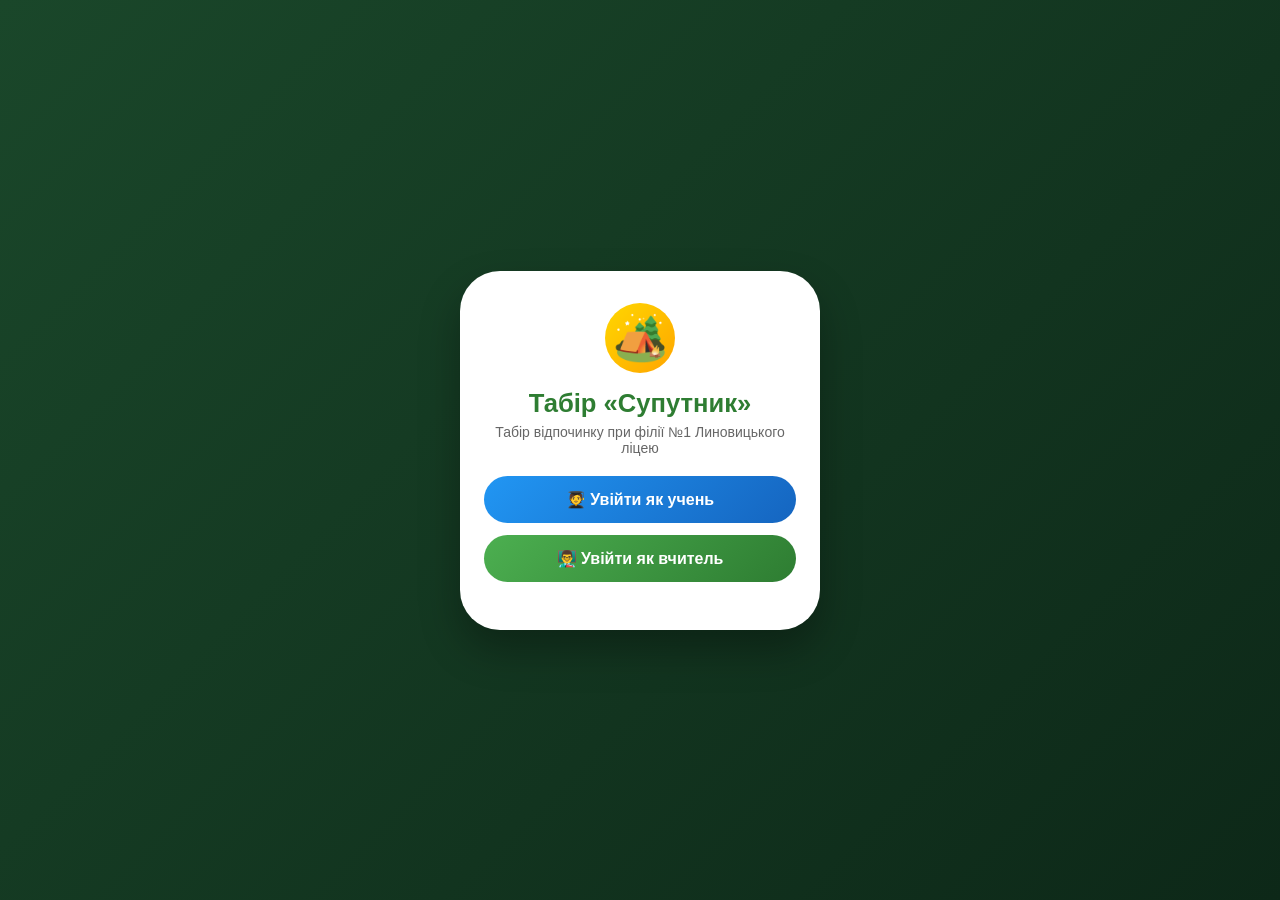
<file: index.html>
<!DOCTYPE html>
<html lang="uk">
<head>
    <meta charset="UTF-8">
    <meta name="viewport" content="width=device-width, initial-scale=1.0, viewport-fit=cover, user-scalable=yes">
    <meta name="theme-color" content="#1a472a">
    <meta name="description" content="Табір «Супутник» - розклад табору для загонів">
    <link rel="manifest" href="manifest.json">
    <link rel="apple-touch-icon" href="icons/icon-192x192.png">
    <title>Табір «Супутник» 🏕️ - Розклад для загонів</title>
    <style>
        * {
            margin: 0;
            padding: 0;
            box-sizing: border-box;
            -webkit-tap-highlight-color: transparent;
        }

        body {
            font-family: -apple-system, BlinkMacSystemFont, 'Segoe UI', 'Roboto', 'Helvetica Neue', sans-serif;
            background: linear-gradient(135deg, #1a472a 0%, #2d5a3b 100%);
            min-height: 100vh;
            padding: 10px;
        }

        .container {
            max-width: 1400px;
            margin: 0 auto;
        }

        .header {
            background: rgba(255,255,255,0.95);
            border-radius: 50px;
            padding: 6px 20px;
            margin-bottom: 15px;
            display: flex;
            align-items: center;
            justify-content: space-between;
            flex-wrap: wrap;
            gap: 8px;
            box-shadow: 0 2px 10px rgba(0,0,0,0.1);
        }
        .logo-area {
            display: flex;
            align-items: center;
            gap: 10px;
        }
        .logo {
            width: 40px;
            height: 40px;
            background: linear-gradient(135deg, #FFD700, #FFA500);
            border-radius: 50%;
            display: flex;
            align-items: center;
            justify-content: center;
            font-size: 24px;
        }
        .title h1 {
            font-size: 1.2rem;
            color: #2e7d32;
            margin: 0;
        }
        .title p {
            font-size: 0.65rem;
            color: #666;
        }
        .role-badge {
            background: #4caf50;
            color: white;
            padding: 5px 12px;
            border-radius: 30px;
            font-size: 0.75rem;
            font-weight: 500;
        }
        .menu-btn, .logout-btn {
            background: none;
            border: none;
            padding: 6px 12px;
            border-radius: 30px;
            cursor: pointer;
            font-size: 0.8rem;
        }
        .menu-btn {
            background: #e0e0e0;
            font-size: 20px;
            padding: 6px 12px;
        }
        .logout-btn {
            background: #6c757d;
            color: white;
        }

        .login-overlay {
            position: fixed;
            top: 0;
            left: 0;
            width: 100%;
            height: 100%;
            background: linear-gradient(135deg, #1a472a 0%, #0d2818 100%);
            z-index: 2000;
            display: flex;
            justify-content: center;
            align-items: center;
            padding: 16px;
        }
        .login-card {
            background: white;
            border-radius: 40px;
            padding: 32px 24px;
            width: 100%;
            max-width: 360px;
            text-align: center;
            box-shadow: 0 20px 40px rgba(0,0,0,0.3);
            animation: fadeInUp 0.4s ease;
        }
        @keyframes fadeInUp {
            from { opacity: 0; transform: translateY(20px); }
            to { opacity: 1; transform: translateY(0); }
        }
        .login-card .logo {
            margin: 0 auto 16px;
            width: 70px;
            height: 70px;
            font-size: 44px;
        }
        .login-card h2 {
            color: #2e7d32;
            font-size: 1.6rem;
            margin-bottom: 6px;
        }
        .login-card .subtitle {
            color: #666;
            font-size: 14px;
            margin-bottom: 20px;
        }
        .login-buttons {
            display: flex;
            flex-direction: column;
            gap: 12px;
            margin: 16px 0;
        }
        .teacher-login-btn, .student-login-btn {
            padding: 14px 20px;
            border: none;
            border-radius: 40px;
            font-size: 16px;
            font-weight: 600;
            cursor: pointer;
            transition: transform 0.2s;
        }
        .teacher-login-btn {
            background: linear-gradient(135deg, #4caf50, #2e7d32);
            color: white;
        }
        .student-login-btn {
            background: linear-gradient(135deg, #2196f3, #1565c0);
            color: white;
        }
        .teacher-login-btn:active, .student-login-btn:active {
            transform: scale(0.98);
        }
        .password-section {
            display: none;
            margin-top: 16px;
        }
        .password-section input {
            width: 100%;
            padding: 12px;
            margin: 10px 0;
            border: 2px solid #e0e0e0;
            border-radius: 40px;
            font-size: 16px;
            text-align: center;
            letter-spacing: 4px;
        }
        .password-section button {
            background: #4caf50;
            color: white;
            border: none;
            padding: 12px;
            border-radius: 40px;
            width: 100%;
            font-size: 16px;
            cursor: pointer;
        }
        .back-btn {
            background: none !important;
            color: #666 !important;
            margin-top: 8px;
        }
        .login-error {
            color: #dc3545;
            font-size: 12px;
            margin-top: 8px;
        }
        .welcome-student {
            background: linear-gradient(135deg, #e8f5e9, #c8e6c9);
            border-radius: 20px;
            padding: 20px;
            margin-top: 16px;
        }
        .squad-select-login {
            display: flex;
            gap: 15px;
            justify-content: center;
            margin: 15px 0;
        }
        .squad-select-login button {
            background: #4caf50;
            color: white;
            border: none;
            padding: 10px 25px;
            border-radius: 40px;
            font-size: 16px;
            cursor: pointer;
        }

        #installPopup {
            position: fixed;
            bottom: 20px;
            left: 50%;
            transform: translateX(-50%);
            background: white;
            padding: 16px 24px;
            border-radius: 60px;
            box-shadow: 0 4px 20px rgba(0,0,0,0.3);
            text-align: center;
            z-index: 9999;
            display: flex;
            gap: 15px;
            align-items: center;
            flex-wrap: wrap;
            justify-content: center;
            animation: slideUp 0.3s ease;
        }
        @keyframes slideUp {
            from { opacity: 0; transform: translateX(-50%) translateY(20px); }
            to { opacity: 1; transform: translateX(-50%) translateY(0); }
        }
        #installPopup p {
            margin: 0;
            font-size: 15px;
            color: #333;
        }
        #installPopup button {
            margin: 0;
            padding: 8px 22px;
            border: none;
            border-radius: 40px;
            cursor: pointer;
            font-size: 14px;
            font-weight: 600;
        }
        #installYes { background: #4caf50; color: white; }
        #installNo { background: #e0e0e0; color: #666; }

        .settings-menu {
            position: fixed;
            top: 0;
            right: -280px;
            width: 280px;
            height: 100%;
            background: white;
            box-shadow: -2px 0 20px rgba(0,0,0,0.2);
            z-index: 1500;
            transition: right 0.3s ease;
            padding: 20px;
        }
        .settings-menu.open { right: 0; }
        .settings-menu h3 {
            margin-bottom: 20px;
            color: #2e7d32;
            padding-bottom: 10px;
            border-bottom: 2px solid #eee;
            font-size: 1.2rem;
        }
        .settings-menu button {
            width: 100%;
            margin: 8px 0;
            padding: 12px;
            border-radius: 30px;
            background: #f0f0f0;
            border: none;
            cursor: pointer;
            font-size: 14px;
        }
        .settings-menu .danger { background: #dc3545; color: white; }
        .close-menu { background: none !important; font-size: 26px; text-align: right; padding: 0 !important; }

        .main-layout {
            display: flex;
            gap: 16px;
            flex-direction: column;
        }
        @media (min-width: 1024px) {
            .main-layout { flex-direction: row; }
            .days-section { flex: 2; min-width: 0; }
            .blocks-panel { width: 340px; flex-shrink: 0; }
        }

        .squad-selector {
            background: white;
            border-radius: 50px;
            padding: 8px 16px;
            display: flex;
            gap: 12px;
            margin-bottom: 16px;
            justify-content: center;
        }
        .squad-btn {
            flex: 1;
            padding: 10px 20px;
            border-radius: 40px;
            border: none;
            font-weight: 600;
            cursor: pointer;
            transition: all 0.2s;
            font-size: 15px;
        }
        .squad-btn.active { background: #4caf50; color: white; }
        .squad-btn:not(.active) { background: #e0e0e0; color: #666; }

        .days-grid {
            display: grid;
            grid-template-columns: repeat(auto-fill, minmax(340px, 1fr));
            gap: 14px;
        }
        @media (max-width: 700px) {
            .days-grid { grid-template-columns: 1fr; }
        }
        .day-card {
            background: white;
            border-radius: 20px;
            overflow: hidden;
            box-shadow: 0 2px 8px rgba(0,0,0,0.1);
            transition: transform 0.2s;
            cursor: pointer;
        }
        .day-card:active { transform: scale(0.99); }
        .day-header {
            background: linear-gradient(135deg, #4caf50, #2e7d32);
            color: white;
            padding: 10px 14px;
            display: flex;
            justify-content: space-between;
            align-items: center;
        }
        .day-number { font-weight: bold; font-size: 14px; word-break: break-word; flex: 1; }
        .day-date { font-size: 10px; opacity: 0.9; margin-top: 2px; }
        .day-count {
            background: rgba(255,255,255,0.25);
            padding: 3px 10px;
            border-radius: 20px;
            font-size: 12px;
            white-space: nowrap;
            margin-left: 8px;
        }
        .day-content {
            padding: 12px;
            background: #fefefe;
            margin: 8px;
            border-radius: 14px;
            max-height: none;
            overflow-y: visible;
        }
        .block-chip {
            background: linear-gradient(135deg, #e3f2fd, #bbdef5);
            border-left: 4px solid #2196f3;
            padding: 10px 12px;
            margin-bottom: 8px;
            border-radius: 12px;
            display: flex;
            justify-content: space-between;
            align-items: center;
            gap: 10px;
            cursor: grab;
            user-select: none;
            transition: background 0.2s;
        }
        .block-chip.template-chip {
            background: linear-gradient(135deg, #fff3e0, #ffe0b2);
            border-left: 4px solid #ff9800;
        }
        .block-chip.ready-event {
            background: linear-gradient(135deg, #ffebee, #ffcdd2);
            border-left: 4px solid #f44336;
        }
        .block-chip.ready-event .block-name {
            color: #c62828;
        }
        .block-chip:active { cursor: grabbing; }
        .block-chip.dragging { opacity: 0.3; background: #ccc; cursor: grabbing; }
        .block-chip.drag-over { border-top: 3px solid #4caf50; margin-top: -3px; }
        .block-info { flex: 1; min-width: 0; }
        .block-name { font-weight: 700; color: #1565c0; font-size: 14px; word-break: break-word; }
        .block-desc { font-size: 11px; color: #666; margin-top: 2px; }
        .block-actions { display: flex; gap: 6px; flex-shrink: 0; }
        .delete-block, .view-detail, .edit-link-btn, .edit-event-btn {
            background: #ff5252;
            color: white;
            border: none;
            border-radius: 50%;
            width: 34px;
            height: 34px;
            cursor: pointer;
            font-size: 14px;
            transition: opacity 0.2s;
        }
        .view-detail { background: #2196f3; }
        .edit-link-btn { background: #ff9800; font-size: 14px; }
        .edit-event-btn { background: #4caf50; font-size: 14px; }
        .empty-day { text-align: center; color: #aaa; font-style: italic; padding: 20px; font-size: 13px; }
        .add-day-btn {
            background: #e0e0e0;
            border: none;
            padding: 10px;
            border-radius: 30px;
            width: 100%;
            font-size: 13px;
            cursor: pointer;
            margin-top: 6px;
            font-weight: 500;
        }

        .fullscreen-day {
            position: fixed;
            top: 0;
            left: 0;
            width: 100%;
            height: 100%;
            background: linear-gradient(135deg, #1a472a 0%, #2d5a3b 100%);
            z-index: 1100;
            overflow-y: auto;
            padding: 12px;
        }
        .fullscreen-header {
            background: rgba(255,255,255,0.95);
            border-radius: 20px;
            padding: 12px 20px;
            margin-bottom: 16px;
            display: flex;
            justify-content: space-between;
            align-items: center;
            flex-wrap: wrap;
            gap: 10px;
            backdrop-filter: blur(10px);
        }
        .fullscreen-nav { display: flex; align-items: center; gap: 12px; }
        .nav-btn {
            background: #4caf50;
            color: white;
            border: none;
            width: 42px;
            height: 42px;
            border-radius: 50%;
            font-size: 22px;
            cursor: pointer;
            transition: transform 0.2s;
        }
        .nav-btn:hover { transform: scale(1.05); }
        .fullscreen-date {
            font-size: 14px;
            color: #666;
            background: #f0f0f0;
            padding: 6px 16px;
            border-radius: 30px;
        }
        .exit-full-btn {
            background: #dc3545;
            color: white;
            border: none;
            padding: 8px 20px;
            border-radius: 30px;
            cursor: pointer;
            font-size: 14px;
            font-weight: bold;
            display: flex;
            align-items: center;
            gap: 6px;
        }
        .fullscreen-day-card {
            background: white;
            border-radius: 28px;
            padding: 20px;
            max-width: 900px;
            margin: 0 auto;
            box-shadow: 0 20px 40px rgba(0,0,0,0.2);
        }
        .fullscreen-day-header {
            background: linear-gradient(135deg, #4caf50, #2e7d32);
            color: white;
            padding: 20px;
            border-radius: 20px;
            margin-bottom: 20px;
            text-align: center;
        }
        .day-name-title { 
            font-size: 1.7rem; 
            font-weight: bold; 
            margin-bottom: 8px; 
            word-break: break-word;
            background: rgba(255,255,255,0.15);
            display: inline-block;
            padding: 4px 16px;
            border-radius: 40px;
        }
        .dev-link { 
            margin-top: 12px; 
            font-size: 13px;
            background: rgba(0,0,0,0.15);
            display: inline-block;
            padding: 6px 16px;
            border-radius: 30px;
        }
        .dev-link a { color: #FFD700; text-decoration: none; }
        .edit-day-name-btn { 
            background: rgba(255,255,255,0.2); 
            border: none; 
            color: white; 
            padding: 6px 16px; 
            border-radius: 30px; 
            cursor: pointer; 
            font-size: 13px; 
            margin-top: 12px;
            transition: background 0.2s;
        }
        .edit-day-name-btn:hover { background: rgba(255,255,255,0.35); }
        .fullscreen-day-content { padding: 8px; max-height: 60vh; overflow-y: auto; }
        .fullscreen-block {
            background: #e3f2fd;
            border-left: 4px solid #2196f3;
            padding: 12px 16px;
            margin-bottom: 10px;
            border-radius: 14px;
            display: flex;
            justify-content: space-between;
            align-items: center;
            gap: 12px;
            cursor: grab;
            user-select: none;
            transition: background 0.2s;
        }
        .fullscreen-block.template-block {
            background: #fff3e0;
            border-left: 4px solid #ff9800;
        }
        .fullscreen-block.ready-event {
            background: #ffebee;
            border-left: 4px solid #f44336;
        }
        .fullscreen-block:active { cursor: grabbing; }
        .fullscreen-block.dragging { opacity: 0.3; background: #ccc; }
        .fullscreen-block.drag-over { border-top: 3px solid #4caf50; margin-top: -3px; }
        .fullscreen-block-info { flex: 1; min-width: 0; }
        .fullscreen-block-name { font-weight: 700; font-size: 16px; word-break: break-word; }
        .fullscreen-block-desc { font-size: 12px; color: #666; margin-top: 3px; }
        .fullscreen-block-actions { display: flex; gap: 8px; flex-shrink: 0; }

        .blocks-panel {
            background: white;
            border-radius: 24px;
            padding: 16px;
            position: sticky;
            top: 10px;
            max-height: calc(100vh - 20px);
            overflow-y: auto;
        }
        .blocks-grid { display: flex; flex-direction: column; gap: 8px; }
        .block-item {
            background: linear-gradient(135deg, #667eea, #764ba2);
            color: white;
            padding: 12px 14px;
            border-radius: 14px;
            cursor: grab;
            display: flex;
            justify-content: space-between;
            align-items: center;
            gap: 8px;
            transition: transform 0.1s;
        }
        .block-item:active { cursor: grabbing; opacity: 0.8; }
        .template-item { background: linear-gradient(135deg, #ff9800, #f57c00); }
        .block-item-info { flex: 1; min-width: 0; }
        .block-item-name { font-weight: 600; font-size: 14px; word-break: break-word; }
        .block-item-desc { font-size: 11px; opacity: 0.8; margin-top: 2px; }
        .add-btn {
            background: rgba(255,255,255,0.25);
            border-radius: 30px;
            padding: 5px 12px;
            cursor: pointer;
            font-size: 13px;
            flex-shrink: 0;
            transition: background 0.2s;
        }
        .add-btn:hover { background: rgba(255,255,255,0.4); }

        .modal {
            display: none;
            position: fixed;
            top: 0;
            left: 0;
            width: 100%;
            height: 100%;
            background: rgba(0,0,0,0.5);
            z-index: 3000;
            justify-content: center;
            align-items: center;
            padding: 16px;
        }
        .modal-content {
            background: white;
            border-radius: 28px;
            padding: 24px;
            width: 100%;
            max-width: 420px;
            max-height: 80vh;
            overflow-y: auto;
        }
        .modal-content h3 {
            margin-bottom: 16px;
            color: #2e7d32;
            font-size: 1.3rem;
        }
        .modal-content input, .modal-content textarea {
            width: 100%;
            padding: 12px 14px;
            margin-bottom: 12px;
            border: 2px solid #e0e0e0;
            border-radius: 30px;
            font-size: 14px;
            font-family: inherit;
        }
        .modal-content textarea {
            border-radius: 20px;
            resize: vertical;
            min-height: 80px;
        }
        .modal-buttons {
            display: flex;
            gap: 10px;
            margin-top: 16px;
        }
        .modal-buttons button {
            flex: 1;
            padding: 12px;
            border-radius: 30px;
            border: none;
            cursor: pointer;
            font-size: 15px;
            font-weight: 600;
        }
        .modal-save { background: #4caf50; color: white; }
        .modal-cancel { background: #e0e0e0; color: #666; }

        .day-option, .template-option {
            background: #f0f7ff;
            padding: 14px;
            border-radius: 14px;
            margin-bottom: 10px;
            text-align: center;
            cursor: pointer;
            word-break: break-word;
            transition: background 0.2s;
            font-size: 14px;
        }
        .day-option:hover, .template-option:hover { background: #e3f2fd; }
        .cancel-option {
            background: #f5f5f5;
            color: #666;
            margin-top: 10px;
        }
        .cancel-option:hover { background: #e0e0e0; }

        .confirm-card {
            background: white;
            border-radius: 28px;
            padding: 24px;
            max-width: 320px;
            width: 100%;
            text-align: center;
        }
        .confirm-card p { margin-bottom: 20px; font-size: 16px; }
        .confirm-buttons { display: flex; gap: 12px; }
        .confirm-buttons button {
            flex: 1;
            padding: 12px;
            border-radius: 40px;
            border: none;
            cursor: pointer;
            font-size: 15px;
            font-weight: 600;
        }

        .toast {
            position: fixed;
            bottom: 20px;
            left: 50%;
            transform: translateX(-50%);
            background: #333;
            color: white;
            padding: 10px 24px;
            border-radius: 40px;
            opacity: 0;
            transition: opacity 0.3s;
            z-index: 1001;
            font-size: 14px;
            pointer-events: none;
            text-align: center;
            max-width: 90%;
        }
        .toast.show { opacity: 1; }

        .template-buttons { display: flex; flex-wrap: wrap; gap: 8px; justify-content: center; margin-top: 10px; }
        .template-btn { background: #ff9800; color: white; border: none; padding: 8px 16px; border-radius: 30px; cursor: pointer; font-size: 13px; font-weight: 500; transition: transform 0.1s; }
        .template-btn:active { transform: scale(0.97); }

        .today-badge {
            background: #ff9800;
            color: white;
            font-size: 11px;
            padding: 3px 10px;
            border-radius: 20px;
            margin-left: 8px;
            display: inline-block;
        }

        .camp-status {
            text-align: center;
            padding: 60px 40px;
            background: white;
            border-radius: 30px;
            margin: 20px;
        }
        .camp-status h2 { color: #2e7d32; margin-bottom: 15px; font-size: 1.5rem; }
        .camp-status p { color: #666; font-size: 16px; }

        .empty-fullscreen {
            text-align: center;
            padding: 60px 20px;
            color: #999;
            font-size: 16px;
            background: #fafafa;
            border-radius: 20px;
            margin: 20px 0;
        }

        @media (max-width: 600px) {
            body { padding: 8px; }
            .day-name-title { font-size: 1.2rem; }
            .fullscreen-block-name { font-size: 14px; }
            .delete-block, .view-detail, .edit-link-btn, .edit-event-btn { width: 38px; height: 38px; }
            .squad-btn { padding: 8px 16px; font-size: 14px; }
            .fullscreen-date { font-size: 12px; }
            .exit-full-btn { padding: 6px 14px; font-size: 13px; }
            .fullscreen-day-card { padding: 16px; }
            .fullscreen-block { padding: 10px 12px; }
            .camp-status { padding: 40px 20px; }
        }
    </style>
</head>
<body>

<div id="loginOverlay" class="login-overlay">
    <div class="login-card">
        <div class="logo">🏕️</div>
        <h2>Табір «Супутник»</h2>
        <p class="subtitle">Табір відпочинку при філії №1 Линовицького ліцею</p>
        
        <div class="login-buttons">
            <button class="student-login-btn" onclick="showStudentWelcome()">🧑‍🎓 Увійти як учень</button>
            <button class="teacher-login-btn" onclick="showTeacherPassword()">👨‍🏫 Увійти як вчитель</button>
        </div>
        
        <div id="teacherPasswordSection" class="password-section">
            <input type="password" id="teacherCode" placeholder="Код вчителя" maxlength="4" inputmode="numeric">
            <button onclick="checkTeacherCode()">Підтвердити</button>
            <button class="back-btn" onclick="hideTeacherPassword()">⬅ Назад</button>
            <div id="teacherError" class="login-error"></div>
        </div>
        
        <div id="studentWelcomeSection" class="welcome-student" style="display: none;">
            <div style="font-size: 36px;">👋</div>
            <div style="font-weight: bold; margin: 10px 0; font-size: 18px;">Ласкаво просимо!</div>
            <p>Оберіть ваш загін:</p>
            <div class="squad-select-login">
                <button onclick="enterAsStudent(1)">🏅 Загін 1</button>
                <button onclick="enterAsStudent(2)">⭐ Загін 2</button>
            </div>
        </div>
    </div>
</div>

<div class="container" id="appContainer" style="display: none;">
    <div class="header">
        <div class="logo-area">
            <div class="logo">🏕️</div>
            <div class="title">
                <h1>Табір «Супутник»</h1>
                <p>14 днів пригод</p>
            </div>
        </div>
        <div style="display: flex; align-items: center; gap: 6px;">
            <span class="role-badge" id="roleBadge">👨‍🏫 Вчитель</span>
            <button class="menu-btn" onclick="toggleMenu()">⚙️</button>
            <button class="logout-btn" onclick="logout()">🚪</button>
        </div>
    </div>

    <div class="squad-selector" id="squadSelector" style="display: none;">
        <button class="squad-btn active" onclick="selectSquad(1)">🏅 Загін 1</button>
        <button class="squad-btn" onclick="selectSquad(2)">⭐ Загін 2</button>
    </div>

    <div class="main-layout">
        <div class="days-section" id="daysSection">
            <div id="daysContainer" class="days-grid"></div>
        </div>
        <div class="blocks-panel" id="blocksPanel">
            <h3 style="margin-bottom: 12px; font-size: 1.1rem;">📦 Готові заходи</h3>
            <div id="blocksContainer" class="blocks-grid"></div>
            <h3 style="margin: 15px 0 10px; font-size: 1.1rem;">📋 Шаблони днів</h3>
            <div id="templatesContainer" class="blocks-grid"></div>
        </div>
    </div>
</div>

<div id="installPopup" style="display: none;">
    <p>📱 Встановити додаток "Табір «Супутник»" на пристрій?</p>
    <button id="installYes">Встановити</button>
    <button id="installNo">Пізніше</button>
</div>

<div id="settingsMenu" class="settings-menu">
    <button class="close-menu" onclick="toggleMenu()">✖</button>
    <h3>⚙️ Налаштування</h3>
    <button onclick="showResetPassword()">🗑️ Скинути всі дні</button>
    <button onclick="loadData(); toggleMenu();">🔄 Оновити дані</button>
    <button onclick="showHelp(); toggleMenu();">ℹ️ Довідка</button>
</div>

<div id="fullscreenContainer"></div>

<div id="detailModal" class="modal">
    <div class="modal-content">
        <h3 id="detailTitle">📋 Деталі заходу</h3>
        <div id="detailBody"></div>
    </div>
</div>

<div id="editEventModal" class="modal">
    <div class="modal-content">
        <h3>✏️ Редагувати захід</h3>
        <input type="text" id="editEventName" placeholder="Назва заходу">
        <input type="text" id="editEventTime" placeholder="Час (напр. 10:00)">
        <textarea id="editEventDetails" placeholder="Опис заходу" rows="3"></textarea>
        <input type="url" id="editEventLink" placeholder="Посилання на матеріали">
        <div class="modal-buttons">
            <button onclick="saveEditedEvent()" class="modal-save">💾 Зберегти</button>
            <button onclick="closeEditEventModal()" class="modal-cancel">Скасувати</button>
        </div>
    </div>
</div>

<div id="addEventModal" class="modal">
    <div class="modal-content">
        <h3>➕ Додати свій захід</h3>
        <input type="text" id="addEventName" placeholder="Назва заходу *">
        <input type="text" id="addEventTime" placeholder="Час (напр. 10:00)">
        <textarea id="addEventDetails" placeholder="Опис заходу" rows="3"></textarea>
        <input type="url" id="addEventLink" placeholder="Посилання на матеріали">
        <div class="modal-buttons">
            <button onclick="saveAddEvent()" class="modal-save">➕ Додати</button>
            <button onclick="closeAddEventModal()" class="modal-cancel">Скасувати</button>
        </div>
    </div>
</div>

<div id="editLinkModal" class="modal">
    <div class="modal-content">
        <h3>🔗 Редагувати посилання</h3>
        <input type="url" id="editLinkInput" placeholder="https://...">
        <div class="modal-buttons">
            <button onclick="saveEditedLink()" class="modal-save">Зберегти</button>
            <button onclick="closeEditLinkModal()" class="modal-cancel">Скасувати</button>
        </div>
    </div>
</div>

<div id="editDayNameModal" class="modal">
    <div class="modal-content">
                <h3>✏️ Редагувати назву дня</h3>
        <input type="text" id="editDayNameInput" placeholder="Назва дня" style="font-size: 16px;">
        <div class="modal-buttons">
            <button onclick="saveEditedDayName()" class="modal-save">💾 Зберегти</button>
            <button onclick="closeEditDayNameModal()" class="modal-cancel">Скасувати</button>
        </div>
    </div>
</div>

<div id="templateChoiceModal" class="modal">
    <div class="modal-content">
        <h3>📋 Застосування шаблону</h3>
        <p id="templateChoiceMessage">Оберіть дію:</p>
        <div class="modal-buttons">
            <button id="templateReplaceBtn" class="modal-save">🔄 Замінити всі заходи</button>
            <button id="templateAddBtn" style="background:#ff9800; color:white;" class="modal-save">➕ Додати до наявних</button>
            <button id="templateCancelBtn" class="modal-cancel">❌ Скасувати</button>
        </div>
    </div>
</div>

<!-- ВИПРАВЛЕНО: прибрано display:flex з inline-стилю -->
<div id="confirmDeleteModal" style="display: none; position: fixed; top:0; left:0; width:100%; height:100%; background:rgba(0,0,0,0.6); z-index:4000; justify-content:center; align-items:center; padding:16px;">
    <div class="confirm-card">
        <p>❓ Ви впевнені, що хочете видалити цей захід?</p>
        <div class="confirm-buttons">
            <button onclick="confirmDelete()" style="background:#dc3545; color:white;">Так, видалити</button>
            <button onclick="cancelDelete()" style="background:#e0e0e0; color:#333;">Скасувати</button>
        </div>
    </div>
</div>

<div id="toast" class="toast">✅</div>

<script>
    // ========== КОДИ ДОСТУПУ ==========
    const TEACHER_CODE = "0023";
    const ADMIN_RESET_CODE = "0230";
    const CAMP_DAYS_COUNT = 14;
    
    const CAMP_START_DATE = new Date(2026, 5, 1);
    const CAMP_END_DATE = new Date(2026, 5, 18);
    
    // ========== ЗМІННІ ==========
    let currentRole = null;
    let currentSquad = 1;
    let assignments = { 1: {}, 2: {} };
    let dayInfo = { 1: {}, 2: {} };
    let draggedItem = null;
    let pendingSave = null;
    let fullscreenDay = null;
    let fullscreenSquad = null;
    let pendingDelete = { squad: null, day: null, blockId: null };
    let pendingItemForDay = null;
    let editingLinkData = { squad: null, day: null, blockId: null };
    let editingEventData = { squad: null, day: null, blockId: null };
    let pendingTemplateChoice = { squad: null, day: null, templateName: null };
    let editingDayNameData = { squad: null, day: null };
    
    let draggedBlockElement = null;
    let draggedBlockId = null;
    let draggedBlockDay = null;
    let draggedBlockSquad = null;
    
    // ========== ДАТИ ТАБОРУ ==========
    const startDate = new Date(2026, 5, 1);
    const campDates = [];
    let currentDayIndex = null;
    
    function generateCampDates() {
        let date = new Date(startDate);
        let count = 0;
        while (count < CAMP_DAYS_COUNT) {
            if (date.getDay() !== 0 && date.getDay() !== 6) {
                campDates.push(new Date(date));
                count++;
            }
            date.setDate(date.getDate() + 1);
        }
    }
    generateCampDates();
    
    function formatDate(date) {
        return `${date.getDate().toString().padStart(2,'0')}.${(date.getMonth()+1).toString().padStart(2,'0')}.${date.getFullYear()}`;
    }
    
    function getCampStatus() {
        const today = new Date();
        today.setHours(0, 0, 0, 0);
        const start = new Date(CAMP_START_DATE);
        start.setHours(0, 0, 0, 0);
        const end = new Date(CAMP_END_DATE);
        end.setHours(0, 0, 0, 0);
        
        if (today < start) {
            return { status: "not_started", message: "🏕️ Табір ще не розпочав свою роботу. Запрошуємо вас 1 червня!" };
        } else if (today > end) {
            return { status: "ended", message: "😢 Вибачте, але табір вже закінчив свою роботу в цьому сезоні. Повертайтесь наступного року!" };
        } else {
            return { status: "active", message: null };
        }
    }
    
    function getTodayCampIndex() {
        const today = new Date();
        today.setHours(0,0,0,0);
        for(let i=0; i<campDates.length; i++) {
            if(campDates[i].toDateString() === today.toDateString()) return i+1;
        }
        return null;
    }
    
    // ========== ШАБЛОНИ ДНІВ ==========
    const TEMPLATE_DEV_LINKS = {
    "День відкриття табірної зміни": "https://docs.google.com/document/d/1WZWUNW8d5Av5uT_KUMEDb9TaSV0Ev7aUufsKMpVa2nQ/edit?usp=drive_link",
    "День музики та танців": "https://docs.google.com/document/d/1Wp6R9gR2ycGY0LF5hlBtB_XikVPUn6iwfb2HY5W31pY/edit?usp=drive_link",
    "День екології": "https://docs.google.com/document/d/1o0mYWwHMh9syVjYJDQJsznmAbfePH78JLt_GHMKIs1w/edit?usp=drive_link",
    "День мовознавця": "https://docs.google.com/document/d/19VxT21mGU2tgqu8ncF2sG2m8qgCCKiLiVKFgFR4PczY/edit?usp=drive_link",
    "День спорту": "https://docs.google.com/document/d/1M3mzq0g0iIQNQZBuqVZ1zCzj420w0I9KQCuhrfi65lI/edit?usp=drive_link",
    "День науки": "https://docs.google.com/document/d/1_2CKy8OlmJl9s4JG9CfI6PnjF5yf8MYjhJIhsHmEMqY/edit?usp=drive_link",
    "День безпеки": "https://docs.google.com/document/d/1sHLJh2g-gj7AcVkUB-K0VPmziXUi6KiP1Oe-ITiOjn8/edit?usp=drive_link",
    "День командних ігор": "https://docs.google.com/document/d/17lDgKLE97vBXA5h_KjsUO--Xofj1l9YYjIy-EiRXT2c/edit?usp=drive_link",
    "День гумору": "https://docs.google.com/document/d/1t_MHQ6TjAg5JiyrGzv5fImiNNcQiJfVKp0a-iWJAx3o/edit?usp=drive_link",
    "День пригод та квестів («Шукачі скарбів»)": "https://docs.google.com/document/d/1SvueEM_4_ng-JcPSmubU8vEiPT9ILrZeJQMtqQ-MW2k/edit?usp=sharing",
    "День Патріота": "https://docs.google.com/document/d/1yCaki_1aywjcj1zPcBaOhvUVvDtVzRTIEaa-WO9-7-I/edit?usp=sharing",
    "День «День прищіпок»": "https://docs.google.com/document/d/1eN71RV4sHXTob22WVpkGxSwtGdnoW3kaTlgrP_EGqpE/edit?usp=drive_link",
    "День «Розумники й розумниці»": "https://docs.google.com/document/d/1x33DcQprm8NFJ6OARxaJ__Y-0Zh8P8PqvR2ZvZokYG8/edit?usp=sharing",
    "День закриття табірної зміни": "https://docs.google.com/document/d/1Azs68SIC2JwAC3MxcVHOt49Yn6w9ewmySDLhFM3hY8Q/edit?usp=drive_link",
};
    
    const DAY_TEMPLATES = {
    "День відкриття табірної зміни": [
        { name: "🎉 Конкурс плакатів та девізів загонів", desc: "9:00", details: "Конкурс плакатів та девізів загонів. Розвиває творчість, командний дух та активність.", link: TEMPLATE_DEV_LINKS["День відкриття табірної зміни"] },
        { name: "👋 Командна гра-квест «Ми — одна команда»", desc: "10:00", details: "Командна гра-квест «Ми — одна команда». Розвиває творчість, командний дух та активність.", link: TEMPLATE_DEV_LINKS["День відкриття табірної зміни"] },
        { name: "🏵️ Урочисте відкриття табору, презентація загонів", desc: "11:00", details: "Урочисте відкриття табору, презентація загонів. Розвиває творчість, командний дух та активність.", link: TEMPLATE_DEV_LINKS["День відкриття табірної зміни"] },
        { name: "🤸 Командна гра «Павутинка» або «Будуємо вежу». Рухливі ігри", desc: "12:00", details: "Командна гра «Павутинка» або «Будуємо вежу». Рухливі ігри. Розвиває творчість, командний дух та активність.", link: TEMPLATE_DEV_LINKS["День відкриття табірної зміни"] },
    ],
    "День музики та танців": [
        { name: "🎉 Розучування табірної пісні та танцювальний флешмоб.", desc: "9:00", details: "Розучування табірної пісні та танцювальний флешмоб.. Розвиває творчість, командний дух та активність.", link: TEMPLATE_DEV_LINKS["День музики та танців"] },
        { name: "👋 Музичні ігри та естафети.", desc: "10:00", details: "Музичні ігри та естафети.. Розвиває творчість, командний дух та активність.", link: TEMPLATE_DEV_LINKS["День музики та танців"] },
        { name: "🏵️ Підготовка номерів для фінального концерту.", desc: "11:00", details: "Підготовка номерів для фінального концерту.. Розвиває творчість, командний дух та активність.", link: TEMPLATE_DEV_LINKS["День музики та танців"] },
        { name: "🤸 Караоке-батл між загонами.", desc: "12:00", details: "Караоке-батл між загонами.. Розвиває творчість, командний дух та активність.", link: TEMPLATE_DEV_LINKS["День музики та танців"] },
    ],
    "День екології": [
        { name: "🎉 Екологічний квест «Рятуємо планету»", desc: "9:00", details: "Екологічний квест «Рятуємо планету». Матеріали: завдання на території школи. Розвиває творчість, командний дух та активність.", link: TEMPLATE_DEV_LINKS["День екології"] },
        { name: "👋 Майстер-клас «Сміття в красу»", desc: "10:00", details: "Майстер-клас «Сміття в красу». Матеріали: вироби з перероблених матеріалів. Розвиває творчість, командний дух та активність.", link: TEMPLATE_DEV_LINKS["День екології"] },
        { name: "🏵️ Прогулянка + спостереження за природою та міні-дослідження.", desc: "11:00", details: "Прогулянка + спостереження за природою та міні-дослідження.. Розвиває творчість, командний дух та активність.", link: TEMPLATE_DEV_LINKS["День екології"] },
        { name: "🤸 Гра «Еко-вікторина» + обговорення, як допомогти довкіллю.", desc: "12:00", details: "Гра «Еко-вікторина» + обговорення, як допомогти довкіллю.. Розвиває творчість, командний дух та активність.", link: TEMPLATE_DEV_LINKS["День екології"] },
    ],
    "День мовознавця": [
        { name: "🎉 Мовний батл «Словограй»", desc: "9:00", details: "Мовний батл «Словограй». Розвиває творчість, командний дух та активність.", link: TEMPLATE_DEV_LINKS["День мовознавця"] },
        { name: "👋 Квест «Скарби української мови»", desc: "10:00", details: "Квест «Скарби української мови». Розвиває творчість, командний дух та активність.", link: TEMPLATE_DEV_LINKS["День мовознавця"] },
        { name: "🏵️ Створення коміксів за мотивами казок", desc: "11:00", details: "Створення коміксів за мотивами казок. Розвиває творчість, командний дух та активність.", link: TEMPLATE_DEV_LINKS["День мовознавця"] },
        { name: "🤸 Брейн-ринг «Мовне асорті»", desc: "12:00", details: "Брейн-ринг «Мовне асорті». Розвиває творчість, командний дух та активність.", link: TEMPLATE_DEV_LINKS["День мовознавця"] },
    ],
    "День спорту": [
        { name: "🎉 Веселі старти між командами", desc: "9:00", details: "Веселі старти між командами. Розвиває творчість, командний дух та активність.", link: TEMPLATE_DEV_LINKS["День спорту"] },
        { name: "👋 Турнір із футболу / волейболу", desc: "10:00", details: "Турнір із футболу / волейболу. Розвиває творчість, командний дух та активність.", link: TEMPLATE_DEV_LINKS["День спорту"] },
        { name: "🏵️ Спортивна вікторина «Олімпійські чемпіони»", desc: "11:00", details: "Спортивна вікторина «Олімпійські чемпіони». Розвиває творчість, командний дух та активність.", link: TEMPLATE_DEV_LINKS["День спорту"] },
        { name: "🤸 Нагородження «Рекордсмени табору»", desc: "12:00", details: "Нагородження «Рекордсмени табору». Розвиває творчість, командний дух та активність.", link: TEMPLATE_DEV_LINKS["День спорту"] },
    ],
    "День науки": [
        { name: "🎉 Цікаві досліди та експерименти", desc: "9:00", details: "Цікаві досліди та експерименти. Розвиває творчість, командний дух та активність.", link: TEMPLATE_DEV_LINKS["День науки"] },
        { name: "👋 Інтелектуальна гра «Що? Де? Коли?»", desc: "10:00", details: "Інтелектуальна гра «Що? Де? Коли?». Розвиває творчість, командний дух та активність.", link: TEMPLATE_DEV_LINKS["День науки"] },
        { name: "🏵️ STEM-майстерня", desc: "11:00", details: "STEM-майстерня. Розвиває творчість, командний дух та активність.", link: TEMPLATE_DEV_LINKS["День науки"] },
        { name: "🤸 Перегляд наукового шоу", desc: "12:00", details: "Перегляд наукового шоу. Розвиває творчість, командний дух та активність.", link: TEMPLATE_DEV_LINKS["День науки"] },
    ],
    "День безпеки": [
        { name: "🎉 Бесіда про правила дорожнього руху", desc: "9:00", details: "Бесіда про правила дорожнього руху. Розвиває творчість, командний дух та активність.", link: TEMPLATE_DEV_LINKS["День безпеки"] },
        { name: "👋 Конкурс плакатів «Безпечне літо»", desc: "10:00", details: "Конкурс плакатів «Безпечне літо». Розвиває творчість, командний дух та активність.", link: TEMPLATE_DEV_LINKS["День безпеки"] },
        { name: "🏵️ Рольові ігри", desc: "11:00", details: "Рольові ігри. Розвиває творчість, командний дух та активність.", link: TEMPLATE_DEV_LINKS["День безпеки"] },
        { name: "🤸 Перегляд навчальних відео", desc: "12:00", details: "Перегляд навчальних відео. Розвиває творчість, командний дух та активність.", link: TEMPLATE_DEV_LINKS["День безпеки"] },
    ],
    "День командних ігор": [
        { name: "🎉 Мотузковий курс", desc: "9:00", details: "Мотузковий курс. Матеріали: командні випробування на довіру та взаємодію. Розвиває творчість, командний дух та активність.", link: TEMPLATE_DEV_LINKS["День командних ігор"] },
        { name: "👋 Квест «Таємниці школи»", desc: "10:00", details: "Квест «Таємниці школи». Матеріали: пошук предметів за підказками всередині приміщення. Розвиває творчість, командний дух та активність.", link: TEMPLATE_DEV_LINKS["День командних ігор"] },
        { name: "🏵️ Форт Боярд» – командна гра з ключами, шифрами, завданнями на логіку.", desc: "11:00", details: "Форт Боярд» – командна гра з ключами, шифрами, завданнями на логіку.. Розвиває творчість, командний дух та активність.", link: TEMPLATE_DEV_LINKS["День командних ігор"] },
        { name: "🤸 Дискотека з конкурсами", desc: "12:00", details: "Дискотека з конкурсами. Матеріали: танцювальна битва між загонами. Розвиває творчість, командний дух та активність.", link: TEMPLATE_DEV_LINKS["День командних ігор"] },
    ],
    "День гумору": [
        { name: "🎉 Лінійка-шикування за кольором очей/взуття.", desc: "9:00", details: "Лінійка-шикування за кольором очей/взуття.. Розвиває творчість, командний дух та активність.", link: TEMPLATE_DEV_LINKS["День гумору"] },
        { name: "👋 Розважальні конкурси та жарти", desc: "10:00", details: "Розважальні конкурси та жарти. Розвиває творчість, командний дух та активність.", link: TEMPLATE_DEV_LINKS["День гумору"] },
        { name: "🏵️ Конкурс мемів / веселих історій", desc: "11:00", details: "Конкурс мемів / веселих історій. Розвиває творчість, командний дух та активність.", link: TEMPLATE_DEV_LINKS["День гумору"] },
        { name: "🤸 Комедійний кіноперегляд", desc: "12:00", details: "Комедійний кіноперегляд. Розвиває творчість, командний дух та активність.", link: TEMPLATE_DEV_LINKS["День гумору"] },
    ],
    "День пригод та квестів («Шукачі скарбів»)": [
        { name: "🎉 Великий табірний квест «Таємниця школи» або «Подорож Україною».", desc: "9:00", details: "Великий табірний квест «Таємниця школи» або «Подорож Україною».. Розвиває творчість, командний дух та активність.", link: TEMPLATE_DEV_LINKS["День пригод та квестів («Шукачі скарбів»)"] },
        { name: "👋 Орієнтування на території + завдання на логіку.", desc: "10:00", details: "Орієнтування на території + завдання на логіку.. Розвиває творчість, командний дух та активність.", link: TEMPLATE_DEV_LINKS["День пригод та квестів («Шукачі скарбів»)"] },
        { name: "🏵️ Гра «Живі шахи» або «Піратський острів».", desc: "11:00", details: "Гра «Живі шахи» або «Піратський острів».. Розвиває творчість, командний дух та активність.", link: TEMPLATE_DEV_LINKS["День пригод та квестів («Шукачі скарбів»)"] },
        { name: "🤸 Обговорення результатів + нагородження переможців.", desc: "12:00", details: "Обговорення результатів + нагородження переможців.. Розвиває творчість, командний дух та активність.", link: TEMPLATE_DEV_LINKS["День пригод та квестів («Шукачі скарбів»)"] },
    ],
    "День Патріота": [
        { name: "🎉 Конкурс знавців історії рідного краю", desc: "9:00", details: "Конкурс знавців історії рідного краю. Розвиває творчість, командний дух та активність.", link: TEMPLATE_DEV_LINKS["День Патріота"] },
        { name: "👋 Козацькі забави", desc: "10:00", details: "Козацькі забави. Матеріали: спортивні змагання. Розвиває творчість, командний дух та активність.", link: TEMPLATE_DEV_LINKS["День Патріота"] },
        { name: "🏵️ Майстер-клас «Оберіг для воїна»", desc: "11:00", details: "Майстер-клас «Оберіг для воїна». Розвиває творчість, командний дух та активність.", link: TEMPLATE_DEV_LINKS["День Патріота"] },
        { name: "🤸 Час патріотичної пісні", desc: "12:00", details: "Час патріотичної пісні. Розвиває творчість, командний дух та активність.", link: TEMPLATE_DEV_LINKS["День Патріота"] },
    ],
    "День «День прищіпок»": [
        { name: "🎉 Прищіпкова естафета: перенести прищіпки на мотузку за 1 хв.", desc: "9:00", details: "Прищіпкова естафета: перенести прищіпки на мотузку за 1 хв.. Розвиває творчість, командний дух та активність.", link: TEMPLATE_DEV_LINKS["День «День прищіпок»"] },
        { name: "👋 Хто більше прищіпок повісить собі на одяг", desc: "10:00", details: "Хто більше прищіпок повісить собі на одяг. Матеріали: стрибаючи. Розвиває творчість, командний дух та активність.", link: TEMPLATE_DEV_LINKS["День «День прищіпок»"] },
        { name: "🏵️ Фігура з прищіпок та картону", desc: "11:00", details: "Фігура з прищіпок та картону. Матеріали: тваринка. Розвиває творчість, командний дух та активність.", link: TEMPLATE_DEV_LINKS["День «День прищіпок»"] },
        { name: "🤸 Гра «Акула та рибки»", desc: "12:00", details: "Гра «Акула та рибки». Матеріали: прищіпка — акула кусає за палець — вибуваєш. Розвиває творчість, командний дух та активність.", link: TEMPLATE_DEV_LINKS["День «День прищіпок»"] },
    ],
    "День «Розумники й розумниці»": [
        { name: "🎉 Вікторина «Що я бачив у таборі?»", desc: "9:00", details: "Вікторина «Що я бачив у таборі?». Розвиває творчість, командний дух та активність.", link: TEMPLATE_DEV_LINKS["День «Розумники й розумниці»"] },
        { name: "👋 Ребуси, лабіринти, головоломки на папері.", desc: "10:00", details: "Ребуси, лабіринти, головоломки на папері.. Розвиває творчість, командний дух та активність.", link: TEMPLATE_DEV_LINKS["День «Розумники й розумниці»"] },
        { name: "🏵️ Гра «Ти — моє дзеркало»", desc: "11:00", details: "Гра «Ти — моє дзеркало». Матеріали: повторення рухів. Розвиває творчість, командний дух та активність.", link: TEMPLATE_DEV_LINKS["День «Розумники й розумниці»"] },
        { name: "🤸 Ігрове коло «Правда чи ні»", desc: "12:00", details: "Ігрове коло «Правда чи ні». Матеріали: цікаві факти. Розвиває творчість, командний дух та активність.", link: TEMPLATE_DEV_LINKS["День «Розумники й розумниці»"] },
    ],
    "День закриття табірної зміни": [
        { name: "🎉 Підготовка до гри-флешмобу", desc: "9:00", details: "Підготовка до гри-флешмобу. Розвиває творчість, командний дух та активність.", link: TEMPLATE_DEV_LINKS["День закриття табірної зміни"] },
        { name: "👋 Ярмарок досягнень", desc: "10:00", details: "Ярмарок досягнень. Матеріали: виставка поробок, малюнків, винаходів за зміну. Розвиває творчість, командний дух та активність.", link: TEMPLATE_DEV_LINKS["День закриття табірної зміни"] },
        { name: "🏵️ Прощальна гра-флешмоб + спільне фото всього табору.", desc: "11:00", details: "Прощальна гра-флешмоб + спільне фото всього табору.. Розвиває творчість, командний дух та активність.", link: TEMPLATE_DEV_LINKS["День закриття табірної зміни"] },
        { name: "🤸 Урочиста підсумкова лінійка + вручення грамот і подарунків.", desc: "12:00", details: "Урочиста підсумкова лінійка + вручення грамот і подарунків.. Розвиває творчість, командний дух та активність.", link: TEMPLATE_DEV_LINKS["День закриття табірної зміни"] },
    ],
};





    
    // Готові окремі заходи
    const BLOCKS = [
        { id: "b1", name: "🏃 Ранкова зарядка", desc: "8:30", details: "Розминка, біг, загальні вправи.", link: "https://example.com/rankova-zaryadka" },
        { id: "b12", name: "🎤 Лінійка", desc: "8:40", details: "Оголошення повідомлень та підведення підсумків.", link: "https://example.com/liniyka" },
        { id: "b2", name: "🍳 Сніданок", desc: "9:00", details: "Повноцінне харчування.", link: "https://example.com/snidanok" },
        { id: "b3", name: "🎨 Майстерка", desc: "10:00", details: "Творчі заняття.", link: "https://example.com/maysterka" },
        { id: "b4", name: "🍽️ Обід", desc: "12:00", details: "Суп, друге, компот.", link: "https://example.com/obid" },
        { id: "b5", name: "💤 Тиха година", desc: "12:30", details: "Відпочинок, сон.", link: "https://example.com/tyha-godyna" },
        { id: "b6", name: "🎞️ Кінотеатр", desc: "10:00", details: "Акторська майстерність.", link: "https://example.com/teatr" },
        { id: "b7", name: "⚽ Футбол", desc: "10:00", details: "Командна гра.", link: "https://example.com/futbol" },
        { id: "b8", name: "🍬 Полуденок", desc: "14:00", details: "Легке перекушування.", link: "https://example.com/poludenok" },
        { id: "b9", name: "🌿 Квест", desc: "12:30", details: "Командний пошук скарбів.", link: "https://example.com/kvest" },
        { id: "b11", name: "🧩 Ігри на логіку", desc: "10:00", details: "Настільні ігри.", link: "https://example.com/igry" }
    ];

    const API_URL = 'https://script.google.com/macros/s/AKfycbyN1LB9WI1pJY6YXdQeZGcv3mXwUZBwTrHmS1mvpP51O5E81Pf5IUK7Mx6CIrPhJR2qsg/exec';

    // ========== ОСНОВНІ ФУНКЦІЇ ==========
    async function loadData() {
        showToast('🔄 Завантаження...');
        try {
            for (let s = 1; s <= 2; s++) {
                for (let i = 1; i <= CAMP_DAYS_COUNT; i++) {
                    if (!assignments[s]) assignments[s] = {};
                    if (!dayInfo[s]) dayInfo[s] = {};
                    assignments[s][i] = [];
                    dayInfo[s][i] = { displayName: `День ${i}`, template: null, devLink: null };
                }
            }
            
            const response = await fetch(API_URL + '?t=' + Date.now());
            const data = await response.json();
            
            if (Array.isArray(data)) {
                for (let i = 1; i < data.length; i++) {
                    const row = data[i];
                    if (row && row[0]) {
                        if (row[0].toString().startsWith('s')) {
                            const match = row[0].match(/s(\d+)_d(\d+)/);
                            if (match) {
                                const squad = parseInt(match[1]);
                                const day = parseInt(match[2]);
                                if (row[1] && row[1] !== 'undefined') {
                                    try { 
                                        const parsed = JSON.parse(row[1]);
                                        if (Array.isArray(parsed)) assignments[squad][day] = parsed;
                                    } catch(e) {}
                                }
                            }
                        } else if (row[0].toString().startsWith('info_s')) {
                            const match = row[0].match(/info_s(\d+)_d(\d+)/);
                            if (match) {
                                const squad = parseInt(match[1]);
                                const day = parseInt(match[2]);
                                if (row[1]) {
                                    try { 
                                        const savedInfo = JSON.parse(row[1]);
                                        if (savedInfo && savedInfo.displayName) dayInfo[squad][day] = savedInfo;
                                    } catch(e) {}
                                }
                            }
                        }
                    }
                }
            }
            
            if (currentRole === 'student') {
                const status = getCampStatus();
                if (status.status !== 'active') {
                    document.getElementById('fullscreenContainer').innerHTML = `
                        <div class="camp-status">
                            <div style="font-size: 64px;">${status.status === 'not_started' ? '🏕️' : '😢'}</div>
                            <h2>${status.status === 'not_started' ? 'Табір ще не розпочався' : 'Табір закінчився'}</h2>
                            <p>${status.message}</p>
                            <button onclick="logout()" style="margin-top:20px; padding:12px 30px; border-radius:30px; background:#4caf50; color:white; border:none; cursor:pointer;">Повернутися</button>
                        </div>
                    `;
                    document.getElementById('appContainer').style.display = 'block';
                    document.getElementById('squadSelector').style.display = 'none';
                    document.getElementById('blocksPanel').style.display = 'none';
                    document.getElementById('daysSection').style.display = 'none';
                    return;
                }
                
                document.getElementById('squadSelector').style.display = 'none';
                document.getElementById('blocksPanel').style.display = 'none';
                document.getElementById('daysSection').style.display = 'none';
                const today = getTodayCampIndex();
                if (today) {
                    setTimeout(() => {
                        renderFullscreenDay(currentSquad, today);
                    }, 100);
                } else {
                    document.getElementById('fullscreenContainer').innerHTML = `
                        <div class="camp-status">
                            <div style="font-size: 64px;">📅</div>
                            <h2>Сьогодні немає занять</h2>
                            <p>Сьогодні вихідний або перерва в таборі.</p>
                            <button onclick="logout()" style="margin-top:20px; padding:12px 30px; border-radius:30px; background:#4caf50; color:white; border:none; cursor:pointer;">Повернутися</button>
                        </div>
                    `;
                }
            } else {
                document.getElementById('squadSelector').style.display = 'flex';
                document.getElementById('blocksPanel').style.display = 'block';
                document.getElementById('daysSection').style.display = 'block';
                renderAll();
            }
            showToast('✅ Дані завантажено');
        } catch(e) { 
            console.error(e);
            showToast('⚠️ Локальний режим', false);
            if (currentRole === 'student') {
                const status = getCampStatus();
                if (status.status !== 'active') {
                    document.getElementById('fullscreenContainer').innerHTML = `
                        <div class="camp-status">
                            <div style="font-size: 64px;">${status.status === 'not_started' ? '🏕️' : '😢'}</div>
                            <h2>${status.status === 'not_started' ? 'Табір ще не розпочався' : 'Табір закінчився'}</h2>
                            <p>${status.message}</p>
                            <button onclick="logout()" style="margin-top:20px; padding:12px 30px; border-radius:30px; background:#4caf50; color:white; border:none; cursor:pointer;">Повернутися</button>
                        </div>
                    `;
                } else {
                    const today = getTodayCampIndex();
                    if (today) {
                        setTimeout(() => {
                            renderFullscreenDay(currentSquad, today);
                        }, 100);
                    }
                }
            } else {
                renderAll();
            }
        }
    }

    async function saveOneDay(squad, day) {
        try {
            await fetch(API_URL, {
                method: 'POST',
                mode: 'no-cors',
                headers: { 'Content-Type': 'application/json' },
                body: JSON.stringify({ name: `s${squad}_d${day}`, value: JSON.stringify(assignments[squad][day] || []) })
            });
            await fetch(API_URL, {
                method: 'POST',
                mode: 'no-cors',
                headers: { 'Content-Type': 'application/json' },
                body: JSON.stringify({ name: `info_s${squad}_d${day}`, value: JSON.stringify(dayInfo[squad][day] || { displayName: `День ${day}` }) })
            });
        } catch(e) {}
    }

    function scheduleSave(squad, day) {
        if (pendingSave) clearTimeout(pendingSave.timeout);
        const timeout = setTimeout(async () => {
            await saveOneDay(squad, day);
            pendingSave = null;
        }, 500);
        pendingSave = { squad, day, timeout };
    }
    
    function updateDayNameAfterAdd(squad, day, isTemplate, templateName) {
        if (!dayInfo[squad][day]) {
            dayInfo[squad][day] = { displayName: `День ${day}`, template: null, devLink: null };
        }
        
        if (!isTemplate) {
            if (!dayInfo[squad][day].template && dayInfo[squad][day].displayName === `День ${day}`) {
                dayInfo[squad][day].displayName = `День ${day} + редагування`;
                dayInfo[squad][day].template = "Вручну";
                scheduleSave(squad, day);
            }
        }
        
        if (isTemplate && templateName) {
            if (!dayInfo[squad][day].template || dayInfo[squad][day].displayName === `День ${day}`) {
                dayInfo[squad][day].displayName = `День ${day} - ${templateName}`;
                dayInfo[squad][day].template = templateName;
                dayInfo[squad][day].devLink = TEMPLATE_DEV_LINKS[templateName] || null;
                scheduleSave(squad, day);
            } else if (dayInfo[squad][day].template && dayInfo[squad][day].template !== templateName) {
                dayInfo[squad][day].displayName = `${dayInfo[squad][day].displayName} + ${templateName}`;
                dayInfo[squad][day].template = dayInfo[squad][day].template + " + " + templateName;
                scheduleSave(squad, day);
            }
        }
    }
    
    // ========== РЕДАГУВАННЯ НАЗВИ ДНЯ ==========
    function openEditDayNameModal(squad, day) {
        editingDayNameData = { squad, day };
        const currentName = dayInfo[squad][day]?.displayName || `День ${day}`;
        document.getElementById('editDayNameInput').value = currentName;
        document.getElementById('editDayNameModal').style.display = 'flex';
        document.getElementById('editDayNameInput').focus();
    }
    
    function saveEditedDayName() {
        const { squad, day } = editingDayNameData;
        const newName = document.getElementById('editDayNameInput').value.trim();
        if (!newName) {
            showToast('❌ Назва дня не може бути порожньою', true);
            return;
        }
        dayInfo[squad][day].displayName = newName;
        if (fullscreenDay === day && fullscreenSquad === squad) {
            renderFullscreenDay(squad, day);
        } else {
            renderDays();
        }
        scheduleSave(squad, day);
        showToast(`✅ Назву дня змінено на "${newName}"`);
        closeEditDayNameModal();
    }
    
    function closeEditDayNameModal() {
        editingDayNameData = { squad: null, day: null };
        document.getElementById('editDayNameModal').style.display = 'none';
        document.getElementById('editDayNameInput').value = '';
    }
    
    // ========== РЕДАГУВАННЯ ЗАХОДУ ==========
    function openEditEventModal(squad, day, blockId) {
        const block = assignments[squad][day].find(b => b.id == blockId);
        if (!block) return;
        editingEventData = { squad, day, blockId };
        document.getElementById('editEventName').value = block.name || '';
        document.getElementById('editEventTime').value = block.desc || '';
        document.getElementById('editEventDetails').value = block.details || '';
        document.getElementById('editEventLink').value = block.link || '';
        document.getElementById('editEventModal').style.display = 'flex';
    }
    
    function saveEditedEvent() {
        const { squad, day, blockId } = editingEventData;
        const newName = document.getElementById('editEventName').value.trim();
        if (!newName) {
            showToast('❌ Назва заходу обов\'язкова', true);
            return;
        }
        const blockIndex = assignments[squad][day].findIndex(b => b.id == blockId);
        if (blockIndex !== -1) {
            assignments[squad][day][blockIndex].name = newName;
            assignments[squad][day][blockIndex].desc = document.getElementById('editEventTime').value.trim() || 'Час не вказано';
            assignments[squad][day][blockIndex].details = document.getElementById('editEventDetails').value.trim() || 'Опис відсутній';
            assignments[squad][day][blockIndex].link = document.getElementById('editEventLink').value.trim() || null;
            if (fullscreenDay === day && fullscreenSquad === squad) renderFullscreenDay(squad, day);
            else renderDays();
            scheduleSave(squad, day);
            showToast('✅ Захід оновлено');
        }
        closeEditEventModal();
    }
    
    function closeEditEventModal() {
        editingEventData = { squad: null, day: null, blockId: null };
        document.getElementById('editEventModal').style.display = 'none';
    }
    
    // ========== ДОДАВАННЯ СВОГО ЗАХОДУ ==========
    let pendingAddEventDay = null;
    let pendingAddEventSquad = null;
    
    function openAddEventModal(squad, day) {
        pendingAddEventSquad = squad;
        pendingAddEventDay = day;
        document.getElementById('addEventModal').style.display = 'flex';
        document.getElementById('addEventName').focus();
    }
    
    function saveAddEvent() {
        const eventName = document.getElementById('addEventName').value.trim();
        if (!eventName) {
            showToast('❌ Введіть назву заходу', true);
            return;
        }
        const newBlock = {
            id: 'custom_' + Date.now() + '_' + Math.random(),
            name: eventName,
            desc: document.getElementById('addEventTime').value.trim() || 'Час не вказано',
            details: document.getElementById('addEventDetails').value.trim() || 'Захід доданий вручну',
            link: document.getElementById('addEventLink').value.trim() || null
        };
        assignments[pendingAddEventSquad][pendingAddEventDay].push(newBlock);
        updateDayNameAfterAdd(pendingAddEventSquad, pendingAddEventDay, false, null);
        if (fullscreenDay === pendingAddEventDay && fullscreenSquad === pendingAddEventSquad) {
            renderFullscreenDay(pendingAddEventSquad, pendingAddEventDay);
        } else {
            renderDays();
        }
        scheduleSave(pendingAddEventSquad, pendingAddEventDay);
        showToast(`➕ ${eventName} додано`);
        closeAddEventModal();
    }
    
    function closeAddEventModal() {
        pendingAddEventSquad = null;
        pendingAddEventDay = null;
        document.getElementById('addEventModal').style.display = 'none';
    }
    
    // ========== ВИБІР ШАБЛОНУ З ТРЬОМА ВАРІАНТАМИ ==========
    function showTemplateChoiceModal(squad, day, templateName) {
        pendingTemplateChoice = { squad, day, templateName };
        document.getElementById('templateChoiceMessage').innerHTML = `Шаблон <strong>${templateName}</strong> (${DAY_TEMPLATES[templateName].length} заходів)<br><br>Оберіть дію:`;
        document.getElementById('templateChoiceModal').style.display = 'flex';
    }
    
    function executeTemplateChoice(action) {
        const { squad, day, templateName } = pendingTemplateChoice;
        if (!squad || !day || !templateName) return;
        
        const template = DAY_TEMPLATES[templateName];
        if (!template) return;
        
        if (action === 'replace') {
            assignments[squad][day] = template.map((block, idx) => ({ 
                ...block, 
                id: 't_' + Date.now() + '_' + idx + '_' + Math.random(),
                link: block.link || TEMPLATE_DEV_LINKS[templateName] || null
            }));
            dayInfo[squad][day] = {
                displayName: `День ${day} - ${templateName}`,
                template: templateName,
                devLink: TEMPLATE_DEV_LINKS[templateName] || null
            };
            showToast(`✅ Шаблон "${templateName}" застосовано (заміна)`);
        } else if (action === 'add') {
            const existingNames = new Set((assignments[squad][day] || []).map(b => b.name));
            const newBlocks = template.filter(block => !existingNames.has(block.name)).map((block, idx) => ({ 
                ...block, 
                id: 't_add_' + Date.now() + '_' + idx + '_' + Math.random(),
                link: block.link || TEMPLATE_DEV_LINKS[templateName] || null
            }));
            assignments[squad][day] = [...(assignments[squad][day] || []), ...newBlocks];
            if (!dayInfo[squad][day]?.template || dayInfo[squad][day].displayName === `День ${day}`) {
                dayInfo[squad][day] = dayInfo[squad][day] || { displayName: `День ${day}` };
                dayInfo[squad][day].displayName = `День ${day} - ${templateName} + редагування`;
                dayInfo[squad][day].template = templateName + " + редагування";
                dayInfo[squad][day].devLink = TEMPLATE_DEV_LINKS[templateName] || null;
            }
            showToast(`✅ Додано ${newBlocks.length} заходів з шаблону`);
        } else {
            showToast('❌ Дію скасовано');
            closeTemplateChoiceModal();
            return;
        }
        
        if (fullscreenDay === day && fullscreenSquad === squad) {
            renderFullscreenDay(squad, day);
        } else {
            renderDays();
        }
        scheduleSave(squad, day);
        closeTemplateChoiceModal();
    }
    
    function closeTemplateChoiceModal() {
        pendingTemplateChoice = { squad: null, day: null, templateName: null };
        document.getElementById('templateChoiceModal').style.display = 'none';
    }
    
    document.getElementById('templateReplaceBtn')?.addEventListener('click', () => executeTemplateChoice('replace'));
    document.getElementById('templateAddBtn')?.addEventListener('click', () => executeTemplateChoice('add'));
    document.getElementById('templateCancelBtn')?.addEventListener('click', () => executeTemplateChoice('cancel'));
    
    // ========== ІНШІ ФУНКЦІЇ ==========
    function openEditLinkModal(squad, day, blockId, currentLink) {
        editingLinkData = { squad, day, blockId };
        document.getElementById('editLinkInput').value = currentLink || '';
        document.getElementById('editLinkModal').style.display = 'flex';
    }
    
    function saveEditedLink() {
        const { squad, day, blockId } = editingLinkData;
        const newLink = document.getElementById('editLinkInput').value.trim();
        if (squad && day && blockId) {
            const blockIndex = assignments[squad][day].findIndex(b => b.id == blockId);
            if (blockIndex !== -1) {
                assignments[squad][day][blockIndex].link = newLink || null;
                if (fullscreenDay === day && fullscreenSquad === squad) renderFullscreenDay(squad, day);
                else renderDays();
                scheduleSave(squad, day);
                showToast(newLink ? '✅ Посилання збережено' : '❌ Посилання видалено');
            }
        }
        closeEditLinkModal();
    }
    
    function closeEditLinkModal() {
        editingLinkData = { squad: null, day: null, blockId: null };
        document.getElementById('editLinkModal').style.display = 'none';
    }
    
    function showDaySelectorForItem(itemType, itemData) {
        pendingItemForDay = { type: itemType, data: itemData };
        let options = '';
        for (let i = 1; i <= CAMP_DAYS_COUNT; i++) {
            const dateStr = campDates[i-1] ? formatDate(campDates[i-1]) : '-';
            const displayName = dayInfo[currentSquad][i]?.displayName || `День ${i}`;
            options += `<div class="day-option" onclick="selectDayForItem(${i})">
                            📅 ${displayName}<br>
                            <span style="font-size: 11px; color: #888;">${dateStr}</span>
                        </div>`;
        }
        options += `<div class="day-option cancel-option" onclick="closeDetailModal()">❌ Скасувати</div>`;
        const title = itemType === 'block' ? `Виберіть день для: ${itemData.name}` : `Виберіть день для шаблону: ${itemData}`;
        document.getElementById('detailTitle').innerHTML = title;
        document.getElementById('detailBody').innerHTML = `<div class="day-list">${options}</div>`;
        document.getElementById('detailModal').style.display = 'flex';
    }
    
    function selectDayForItem(day) {
        if (!pendingItemForDay) return;
        if (pendingItemForDay.type === 'block') {
            addBlockToDay(currentSquad, day, pendingItemForDay.data);
        } else if (pendingItemForDay.type === 'template') {
            showTemplateChoiceModal(currentSquad, day, pendingItemForDay.data);
        }
        pendingItemForDay = null;
        closeDetailModal();
    }
    
    function addBlockToDay(squad, day, block, insertBeforeElement = null) {
        if (currentRole !== 'teacher') { showToast('⚠️ Тільки для вчителів', true); return; }
        if (!assignments[squad][day]) assignments[squad][day] = [];
        
        const newBlock = { 
            ...block, 
            id: Date.now() + '_' + Math.random(), 
            link: block.link || null,
            isReadyEvent: true
        };
        
        if (insertBeforeElement && insertBeforeElement.getAttribute) {
            const targetId = insertBeforeElement.getAttribute('data-block-id');
            const targetIndex = assignments[squad][day].findIndex(b => b.id == targetId);
            if (targetIndex !== -1) {
                assignments[squad][day].splice(targetIndex, 0, newBlock);
            } else {
                assignments[squad][day].push(newBlock);
            }
        } else {
            assignments[squad][day].push(newBlock);
        }
        
        updateDayNameAfterAdd(squad, day, false, null);
        if (fullscreenDay === day && fullscreenSquad === squad) renderFullscreenDay(squad, day);
        else renderDays();
        scheduleSave(squad, day);
        showToast(`➕ ${block.name} додано в ${dayInfo[squad][day]?.displayName || `День ${day}`}`);
    }
    
    function requestDeleteBlock(squad, day, blockId) {
        pendingDelete = { squad, day, blockId };
        document.getElementById('confirmDeleteModal').style.display = 'flex';
    }
    
    function confirmDelete() {
        const { squad, day, blockId } = pendingDelete;
        if (squad && day && blockId) {
            assignments[squad][day] = assignments[squad][day].filter(b => b.id != blockId);
            if (fullscreenDay === day && fullscreenSquad === squad) renderFullscreenDay(squad, day);
            else renderDays();
            scheduleSave(squad, day);
            showToast(`➖ Видалено`);
        }
        cancelDelete();
    }
    
    function cancelDelete() {
        pendingDelete = { squad: null, day: null, blockId: null };
        document.getElementById('confirmDeleteModal').style.display = 'none';
    }
    
    // ========== ПОКАЗ ДЕТАЛІВ ==========
    function showDetails(block, squad, day) {
        const info = dayInfo[squad][day] || {};
        let linkHtml = '';
        if (block.link) {
            linkHtml = `<p style="margin-top:10px;">🔗 <a href="${block.link}" target="_blank" style="display:inline-flex; align-items:center; gap:5px; background:#f0f7ff; padding:8px 16px; border-radius:30px; text-decoration:none; color:#2196f3;">📎 Посилання на матеріали</a></p>`;
        } else if (info.devLink && info.devLink !== '#' && block.id && block.id.toString().startsWith('template_')) {
                        linkHtml = `<p style="margin-top:10px;">📄 <a href="${info.devLink}" target="_blank" style="display:inline-flex; align-items:center; gap:5px; background:#fff3e0; padding:8px 16px; border-radius:30px; text-decoration:none; color:#e65100;">📋 Посилання на розробку дня</a></p>`;
        }
        
        let editButton = '';
        if (currentRole === 'teacher') {
            editButton = `<button onclick="event.stopPropagation(); openEditEventModal(${squad}, ${day}, '${block.id}'); closeDetailModal();" style="margin-top:10px; width:100%; padding:12px; border-radius:30px; background:#4caf50; color:white; border:none; cursor:pointer; font-weight:600;">✏️ Редагувати захід</button>`;
        }
        
        document.getElementById('detailTitle').innerHTML = `📋 ${escapeHtml(block.name)}`;
        document.getElementById('detailBody').innerHTML = `
            <p><strong>⏰ Час:</strong> ${escapeHtml(block.desc)}</p>
            <p><strong>📖 Опис:</strong> ${escapeHtml(block.details || 'Опис відсутній')}</p>
            ${linkHtml}
            ${editButton}
            <button onclick="closeDetailModal()" style="margin-top:15px; width:100%; padding:12px; border-radius:30px; background:#2196f3; color:white; border:none; cursor:pointer; font-weight:600;">Закрити</button>
        `;
        document.getElementById('detailModal').style.display = 'flex';
    }
    
    function closeDetailModal() { 
        document.getElementById('detailModal').style.display = 'none';
        pendingItemForDay = null;
    }
    
    // ========== ВІДОБРАЖЕННЯ ДНЯ НА ВЕСЬ ЕКРАН ==========
    function renderFullscreenDay(squad, day) {
        fullscreenSquad = squad;
        fullscreenDay = day;
        const container = document.getElementById('fullscreenContainer');
        const dateStr = campDates[day-1] ? formatDate(campDates[day-1]) : 'Дата не визначена';
        const blocks = assignments[squad][day] || [];
        const info = dayInfo[squad][day] || { displayName: `День ${day}`, devLink: null };
        const isToday = (currentRole === 'student' && day === currentDayIndex);
        
        let blocksHtml = '';
        if (blocks.length === 0) {
            blocksHtml = '<div class="empty-fullscreen">📌 Немає заходів. Виберіть шаблон або додайте вручну.</div>';
        } else {
            blocks.forEach(b => {
                const isTemplate = b.id && b.id.toString().startsWith('template_');
                const isReadyEvent = b.isReadyEvent === true;
                let blockClass = '';
                if (isTemplate) blockClass = 'template-block';
                if (isReadyEvent) blockClass = 'ready-event';
                blocksHtml += `
                    <div class="fullscreen-block ${blockClass}"
                         data-block-id="${b.id}"
                         data-day="${day}"
                         data-squad="${squad}">
                        <div class="fullscreen-block-info">
                            <div class="fullscreen-block-name">${escapeHtml(b.name)}</div>
                            <div class="fullscreen-block-desc">${escapeHtml(b.desc || '')}</div>
                        </div>
                        <div class="fullscreen-block-actions">
                            <button class="view-detail" onclick="showDetails(${JSON.stringify(b).replace(/"/g, '&quot;')}, ${squad}, ${day})">📖</button>
                            ${currentRole === 'teacher' ? `<button class="edit-event-btn" onclick="openEditEventModal(${squad}, ${day}, '${b.id}')">✏️</button>` : ''}
                            ${currentRole === 'teacher' ? `<button class="delete-block" onclick="requestDeleteBlock(${squad}, ${day}, '${b.id}')">✖</button>` : ''}
                        </div>
                    </div>
                `;
            });
        }
        
        let devLinkHtml = '';
        if (info.devLink && info.devLink !== '#') {
            devLinkHtml = `<div class="dev-link"><a href="${info.devLink}" target="_blank">📄 Посилання на розробку заходів</a></div>`;
        }
        
        let templateButtonsHtml = '';
        if (currentRole === 'teacher') {
            for (let tName of Object.keys(DAY_TEMPLATES)) {
                templateButtonsHtml += `<button class="template-btn" onclick="showTemplateChoiceModal(${squad}, ${day}, '${tName.replace(/'/g, "\\'")}')">📋 ${tName.substring(0, 25)}</button>`;
            }
        }
        
        container.innerHTML = `
            <div class="fullscreen-day">
                <div class="fullscreen-header">
                    <div class="fullscreen-nav">
                        <button class="nav-btn" onclick="prevDay()">◀</button>
                        <span style="font-weight: bold; font-size: 1.1rem;">🏅 Загін ${squad} - День ${day} ${isToday ? '<span class="today-badge">СЬОГОДНІ</span>' : ''}</span>
                        <button class="nav-btn" onclick="nextDay()">▶</button>
                    </div>
                    <div style="display: flex; align-items: center; gap: 12px;">
                        <span class="fullscreen-date">${dateStr}</span>
                        <button class="exit-full-btn" onclick="closeFullscreen()">✖ Вийти</button>
                    </div>
                </div>
                <div class="fullscreen-day-card">
                    <div class="fullscreen-day-header">
                        <div class="day-name-title">${escapeHtml(info.displayName)}</div>
                        ${devLinkHtml}
                        ${currentRole === 'teacher' ? `<button class="edit-day-name-btn" onclick="openEditDayNameModal(${squad}, ${day})">✏️ Редагувати назву</button>` : ''}
                        <div style="font-size: 0.8rem; margin-top: 8px;">📊 ${blocks.length} заходів</div>
                    </div>
                    <div class="fullscreen-day-content">
                        ${blocksHtml}
                        ${currentRole === 'teacher' ? `
                            <div style="margin-top: 20px; display: flex; gap: 10px; flex-wrap: wrap;">
                                <button class="add-day-btn" onclick="showBlockSelector(${squad}, ${day})" style="background:#2196f3; color:white; flex:1;">➕ Готовий захід</button>
                                <button class="add-day-btn" onclick="openAddEventModal(${squad}, ${day})" style="background:#4caf50; color:white; flex:1;">✏️ Свій захід</button>
                                <button class="add-day-btn" onclick="showTemplateSelector(${squad}, ${day})" style="background:#ff9800; color:white; flex:1;">📋 Вибрати шаблон</button>
                            </div>
                            ${templateButtonsHtml ? `<div class="template-buttons" style="margin-top: 15px;">${templateButtonsHtml}</div>` : ''}
                        ` : ''}
                    </div>
                </div>
            </div>
        `;
        setTimeout(() => initSortableBlocks(), 50);
    }
    
    // ========== ВІДОБРАЖЕННЯ ДНІВ ==========
    function renderDays() {
        if (currentRole !== 'teacher') return;
        const container = document.getElementById('daysContainer');
        if (!container) return;
        container.innerHTML = '';
        for (let day = 1; day <= CAMP_DAYS_COUNT; day++) {
            const dateStr = campDates[day-1] ? formatDate(campDates[day-1]) : '-';
            const info = dayInfo[currentSquad][day] || { displayName: `День ${day}` };
            const blocks = assignments[currentSquad][day] || [];
            const card = document.createElement('div');
            card.className = 'day-card';
            card.onclick = () => renderFullscreenDay(currentSquad, day);
            let blocksHtml = '';
            if (blocks.length === 0) {
                blocksHtml = '<div class="empty-day">📌 Немає заходів</div>';
            } else {
                blocks.forEach(b => {
                    const isTemplate = b.id && b.id.toString().startsWith('template_');
                    const isReadyEvent = b.isReadyEvent === true;
                    let blockClass = '';
                    if (isTemplate) blockClass = 'template-chip';
                    if (isReadyEvent) blockClass = 'ready-event';
                    blocksHtml += `
                        <div class="block-chip ${blockClass}"
                             data-block-id="${b.id}"
                             data-day="${day}"
                             data-squad="${currentSquad}">
                            <div class="block-info">
                                <div class="block-name">${escapeHtml(b.name)}</div>
                                <div class="block-desc">${escapeHtml(b.desc || '')}</div>
                            </div>
                            <div class="block-actions">
                                <button class="view-detail" onclick="event.stopPropagation(); showDetails(${JSON.stringify(b).replace(/"/g, '&quot;')}, ${currentSquad}, ${day})">📖</button>
                                <button class="edit-event-btn" onclick="event.stopPropagation(); openEditEventModal(${currentSquad}, ${day}, '${b.id}')">✏️</button>
                                <button class="delete-block" onclick="event.stopPropagation(); requestDeleteBlock(${currentSquad}, ${day}, '${b.id}')">✖</button>
                            </div>
                        </div>
                    `;
                });
            }
            card.innerHTML = `
                <div class="day-header">
                    <div>
                        <div class="day-number">📅 ${escapeHtml(info.displayName)}</div>
                        <div class="day-date">${dateStr}</div>
                    </div>
                    <div class="day-count">${blocks.length} заходів</div>
                </div>
                <div class="day-content" data-day="${day}">
                    ${blocksHtml}
                    <div class="add-to-day">
                        <button class="add-day-btn" onclick="event.stopPropagation(); showBlockSelector(${currentSquad}, ${day})" style="background:#2196f3; color:white;">➕ Готовий захід</button>
                        <button class="add-day-btn" onclick="event.stopPropagation(); openAddEventModal(${currentSquad}, ${day})" style="background:#4caf50; color:white; margin-top:4px;">✏️ Свій захід</button>
                        <button class="add-day-btn" onclick="event.stopPropagation(); showTemplateSelector(${currentSquad}, ${day})" style="background:#ff9800; color:white; margin-top:4px;">📋 Вибрати шаблон</button>
                    </div>
                </div>
            `;
            container.appendChild(card);
        }
        initDayDropZones();
        setTimeout(() => initSortableBlocks(), 50);
    }
    
    // ========== ВИБІРНИКИ ==========
    function showBlockSelector(squad, day) {
        let options = BLOCKS.map(b => `<div class="day-option" onclick="addBlockToDay(${squad}, ${day}, ${JSON.stringify(b).replace(/"/g, '&quot;')}); closeDetailModal();">${escapeHtml(b.name)} (${escapeHtml(b.desc)})</div>`).join('');
        options += `<div class="day-option cancel-option" onclick="closeDetailModal()">❌ Скасувати</div>`;
        document.getElementById('detailTitle').innerHTML = `📅 Виберіть захід для ${dayInfo[squad][day]?.displayName || `Дня ${day}`}`;
        document.getElementById('detailBody').innerHTML = `<div>${options}</div>`;
        document.getElementById('detailModal').style.display = 'flex';
    }
    
    function showTemplateSelector(squad, day) {
        let options = '';
        for (let [name] of Object.entries(DAY_TEMPLATES)) {
            options += `<div class="template-option" onclick="showTemplateChoiceModal(${squad}, ${day}, '${name.replace(/'/g, "\\'")}'); closeDetailModal();">
                            📋 ${escapeHtml(name)}
                        </div>`;
        }
        options += `<div class="day-option cancel-option" onclick="closeDetailModal()">❌ Скасувати</div>`;
        document.getElementById('detailTitle').innerHTML = `📋 Виберіть шаблон для ${dayInfo[squad][day]?.displayName || `Дня ${day}`}`;
        document.getElementById('detailBody').innerHTML = `<div>${options}</div>`;
        document.getElementById('detailModal').style.display = 'flex';
    }
    
    // ========== DRAG & DROP ==========
    function initSortableBlocks() {
        if (currentRole !== 'teacher') return;
        const selectors = '.block-chip, .fullscreen-block';
        const blocks = document.querySelectorAll(selectors);
        blocks.forEach(block => {
            block.setAttribute('draggable', 'true');
            block.removeEventListener('dragstart', handleBlockDragStart);
            block.removeEventListener('dragend', handleBlockDragEnd);
            block.removeEventListener('dragover', handleBlockDragOver);
            block.removeEventListener('dragleave', handleBlockDragLeave);
            block.removeEventListener('drop', handleBlockDrop);
            block.addEventListener('dragstart', handleBlockDragStart);
            block.addEventListener('dragend', handleBlockDragEnd);
            block.addEventListener('dragover', handleBlockDragOver);
            block.addEventListener('dragleave', handleBlockDragLeave);
            block.addEventListener('drop', handleBlockDrop);
        });
    }
    
    function handleBlockDragStart(e) {
        draggedBlockElement = this;
        draggedBlockId = this.getAttribute('data-block-id');
        draggedBlockDay = parseInt(this.getAttribute('data-day'));
        draggedBlockSquad = parseInt(this.getAttribute('data-squad'));
        e.dataTransfer.setData('text/plain', draggedBlockId);
        this.classList.add('dragging');
        e.dataTransfer.effectAllowed = 'move';
    }
    
    function handleBlockDragEnd(e) {
        if (draggedBlockElement) draggedBlockElement.classList.remove('dragging');
        document.querySelectorAll('.block-chip, .fullscreen-block').forEach(el => el.classList.remove('drag-over'));
        draggedBlockElement = null;
        draggedBlockId = null;
        draggedBlockDay = null;
        draggedBlockSquad = null;
    }
    
    function handleBlockDragOver(e) {
        e.preventDefault();
        if (!draggedBlockElement) return;
        const targetBlock = this;
        if (targetBlock === draggedBlockElement) return;
        const targetDay = parseInt(targetBlock.getAttribute('data-day'));
        const targetSquad = parseInt(targetBlock.getAttribute('data-squad'));
        if (targetDay !== draggedBlockDay || targetSquad !== draggedBlockSquad) return;
        e.dataTransfer.dropEffect = 'move';
        targetBlock.classList.add('drag-over');
    }
    
    function handleBlockDragLeave(e) {
        this.classList.remove('drag-over');
    }
    
    function handleBlockDrop(e) {
        e.preventDefault();
        this.classList.remove('drag-over');
        if (!draggedBlockElement) return;
        if (this === draggedBlockElement) return;
        const targetDay = parseInt(this.getAttribute('data-day'));
        const targetSquad = parseInt(this.getAttribute('data-squad'));
        if (targetDay !== draggedBlockDay || targetSquad !== draggedBlockSquad) return;
        
        const blocksArray = assignments[targetSquad][targetDay];
        if (!blocksArray) return;
        const draggedIndex = blocksArray.findIndex(b => b.id == draggedBlockId);
        const targetIndex = blocksArray.findIndex(b => b.id == this.getAttribute('data-block-id'));
        if (draggedIndex === -1 || targetIndex === -1) return;
        if (draggedIndex === targetIndex) return;
        
        const [movedItem] = blocksArray.splice(draggedIndex, 1);
        blocksArray.splice(targetIndex, 0, movedItem);
        
        if (fullscreenDay === targetDay && fullscreenSquad === targetSquad) {
            renderFullscreenDay(targetSquad, targetDay);
        } else {
            renderDays();
        }
        scheduleSave(targetSquad, targetDay);
        showToast('🔄 Порядок заходів змінено');
    }
    
    function initDayDropZones() {
        if (currentRole !== 'teacher') return;
        const dayContents = document.querySelectorAll('.day-content');
        dayContents.forEach(zone => {
            zone.removeEventListener('dragover', zone._dragoverHandler);
            zone.removeEventListener('drop', zone._dropHandler);
            const dragoverHandler = (e) => {
                e.preventDefault();
                zone.style.backgroundColor = '#e8f5e9';
            };
            const dragleaveHandler = () => {
                zone.style.backgroundColor = '';
            };
            const dropHandler = (e) => {
                e.preventDefault();
                zone.style.backgroundColor = '';
                if (!draggedItem) return;
                const dayCard = zone.closest('.day-card');
                if (!dayCard) return;
                const dayText = dayCard.querySelector('.day-number')?.innerText || '';
                const dayMatch = dayText.match(/День (\d+)/);
                if (!dayMatch) return;
                const day = parseInt(dayMatch[1]);
                
                let insertBeforeElement = null;
                const mouseY = e.clientY;
                const children = zone.querySelectorAll('.block-chip');
                for (let child of children) {
                    const rect = child.getBoundingClientRect();
                    if (mouseY < rect.top + rect.height / 2) {
                        insertBeforeElement = child;
                        break;
                    }
                }
                
                if (draggedItem.type === 'block') {
                    addBlockToDay(currentSquad, day, draggedItem.block, insertBeforeElement);
                } else if (draggedItem.type === 'template') {
                    showTemplateChoiceModal(currentSquad, day, draggedItem.name);
                }
            };
            zone._dragoverHandler = dragoverHandler;
            zone._dropHandler = dropHandler;
            zone.addEventListener('dragover', dragoverHandler);
            zone.addEventListener('dragleave', dragleaveHandler);
            zone.addEventListener('drop', dropHandler);
        });
    }
    
    // ========== ПАНЕЛЬ ==========
    function renderBlocks() {
        if (currentRole !== 'teacher') return;
        document.getElementById('blocksPanel').style.display = 'block';
        const blocksContainer = document.getElementById('blocksContainer');
        blocksContainer.innerHTML = BLOCKS.map(block => `
            <div class="block-item" draggable="true" data-type="block" data-block='${JSON.stringify(block)}'>
                <div class="block-item-info">
                    <div class="block-item-name">${escapeHtml(block.name)}</div>
                    <div class="block-item-desc">${escapeHtml(block.desc)}</div>
                </div>
                <div class="add-btn" onclick="showDaySelectorForItem('block', ${JSON.stringify(block).replace(/"/g, '&quot;')})">➕</div>
            </div>
        `).join('');
        
        const templatesContainer = document.getElementById('templatesContainer');
        templatesContainer.innerHTML = '';
        for (let [name] of Object.entries(DAY_TEMPLATES)) {
            const div = document.createElement('div');
            div.className = 'block-item template-item';
            div.setAttribute('draggable', 'true');
            div.setAttribute('data-type', 'template');
            div.setAttribute('data-template-name', name);
            div.innerHTML = `
                <div class="block-item-info">
                    <div class="block-item-name">📋 ${escapeHtml(name)}</div>
                </div>
                <div class="add-btn" onclick="showDaySelectorForItem('template', '${name.replace(/'/g, "\\'")}')">➕</div>
            `;
            div.addEventListener('dragstart', (e) => {
                draggedItem = { type: 'template', name: name };
                e.dataTransfer.setData('text/plain', name);
                e.target.style.opacity = '0.5';
            });
            div.addEventListener('dragend', (e) => {
                e.target.style.opacity = '1';
                draggedItem = null;
            });
            templatesContainer.appendChild(div);
        }
        
        document.querySelectorAll('.block-item[data-type="block"]').forEach(el => {
            el.addEventListener('dragstart', (e) => {
                const block = JSON.parse(el.getAttribute('data-block'));
                draggedItem = { type: 'block', block: block };
                e.dataTransfer.setData('text/plain', JSON.stringify(block));
                e.target.style.opacity = '0.5';
            });
            el.addEventListener('dragend', (e) => {
                e.target.style.opacity = '1';
                draggedItem = null;
            });
        });
        initDayDropZones();
    }
    
    function renderAll() {
        if (currentRole === 'teacher') {
            renderDays();
            renderBlocks();
        }
    }
    
    function selectSquad(squad) {
        if (currentRole !== 'teacher') return;
        currentSquad = squad;
        document.querySelectorAll('.squad-btn').forEach((btn, idx) => {
            if (idx + 1 === squad) btn.classList.add('active');
            else btn.classList.remove('active');
        });
        renderDays();
    }
    
    function nextDay() {
        if (!fullscreenSquad || !fullscreenDay) return;
        let newDay = fullscreenDay + 1;
        if (newDay > CAMP_DAYS_COUNT) newDay = 1;
        renderFullscreenDay(fullscreenSquad, newDay);
    }
    
    function prevDay() {
        if (!fullscreenSquad || !fullscreenDay) return;
        let newDay = fullscreenDay - 1;
        if (newDay < 1) newDay = CAMP_DAYS_COUNT;
        renderFullscreenDay(fullscreenSquad, newDay);
    }
    
    function closeFullscreen() {
        fullscreenDay = null;
        fullscreenSquad = null;
        document.getElementById('fullscreenContainer').innerHTML = '';
        if (currentRole === 'teacher') {
            renderAll();
        } else if (currentRole === 'student') {
            const status = getCampStatus();
            if (status.status !== 'active') {
                document.getElementById('fullscreenContainer').innerHTML = `
                    <div class="camp-status">
                        <div style="font-size: 64px;">${status.status === 'not_started' ? '🏕️' : '😢'}</div>
                        <h2>${status.status === 'not_started' ? 'Табір ще не розпочався' : 'Табір закінчився'}</h2>
                        <p>${status.message}</p>
                        <button onclick="logout()" style="margin-top:20px; padding:12px 30px; border-radius:30px; background:#4caf50; color:white; border:none; cursor:pointer;">Повернутися</button>
                    </div>
                `;
            }
        }
    }
    
    async function resetAllData() {
        if (currentRole !== 'teacher') { showToast('⚠️ Тільки для вчителів', true); return; }
        const password = prompt('🔐 Введіть пароль адміністратора:');
        if (password === ADMIN_RESET_CODE) {
            if (confirm('Увага! Це видалить ВСІ заходи. Продовжити?')) {
                for (let s = 1; s <= 2; s++) {
                    for (let i = 1; i <= CAMP_DAYS_COUNT; i++) {
                        assignments[s][i] = [];
                        dayInfo[s][i] = { displayName: `День ${i}`, template: null, devLink: null };
                    }
                }
                renderDays();
                for (let s = 1; s <= 2; s++) {
                    for (let i = 1; i <= CAMP_DAYS_COUNT; i++) {
                        await saveOneDay(s, i);
                    }
                }
                showToast('✅ Всі дні скинуто');
            }
        } else if (password !== null) {
            showToast('❌ Невірний пароль', true);
        }
    }
    
    function showResetPassword() { resetAllData(); toggleMenu(); }
    
    function escapeHtml(str) {
        if (!str) return '';
        return str.replace(/[&<>]/g, function(m) {
            if (m === '&') return '&amp;';
            if (m === '<') return '&lt;';
            if (m === '>') return '&gt;';
            return m;
        });
    }
    
    function showToast(msg, isErr = false) {
        const t = document.getElementById('toast');
        if (!t) return;
        t.textContent = msg;
        t.style.background = isErr ? '#dc3545' : '#2e7d32';
        t.classList.add('show');
        setTimeout(() => t.classList.remove('show'), 2500);
    }
    
    // ========== ФУНКЦІЇ ВХОДУ ==========
    function showTeacherPassword() {
        document.querySelector('.login-buttons').style.display = 'none';
        document.getElementById('teacherPasswordSection').style.display = 'block';
        document.getElementById('studentWelcomeSection').style.display = 'none';
        document.getElementById('teacherCode').focus();
    }
    
    function hideTeacherPassword() {
        document.querySelector('.login-buttons').style.display = 'flex';
        document.getElementById('teacherPasswordSection').style.display = 'none';
        document.getElementById('teacherError').innerText = '';
    }
    
    function showStudentWelcome() {
        document.querySelector('.login-buttons').style.display = 'none';
        document.getElementById('studentWelcomeSection').style.display = 'block';
        document.getElementById('teacherPasswordSection').style.display = 'none';
    }
    
    function checkTeacherCode() {
        const code = document.getElementById('teacherCode').value;
        if (code === TEACHER_CODE) {
            currentRole = 'teacher';
            document.getElementById('roleBadge').innerHTML = '👨‍🏫 Вчитель';
            startApp();
        } else {
            document.getElementById('teacherError').innerText = 'Невірний код доступу';
            document.getElementById('teacherCode').value = '';
            document.getElementById('teacherCode').focus();
        }
    }
    
    document.getElementById('teacherCode')?.addEventListener('keypress', function(e) {
        if (e.key === 'Enter') {
            e.preventDefault();
            checkTeacherCode();
        }
    });
    
    function enterAsStudent(squad) {
        currentRole = 'student';
        currentSquad = squad;
        document.getElementById('roleBadge').innerHTML = '🧑‍🎓 Учень';
        currentDayIndex = getTodayCampIndex();
        startApp();
    }
    
    function startApp() {
        document.getElementById('loginOverlay').style.display = 'none';
        document.getElementById('appContainer').style.display = 'block';
        loadData();
    }
    
    function logout() {
        currentRole = null;
        fullscreenDay = null;
        fullscreenSquad = null;
        currentSquad = 1;
        document.getElementById('fullscreenContainer').innerHTML = '';
        document.getElementById('loginOverlay').style.display = 'flex';
        document.getElementById('appContainer').style.display = 'none';
        document.getElementById('teacherCode').value = '';
        document.getElementById('teacherError').innerText = '';
        document.querySelector('.login-buttons').style.display = 'flex';
        document.getElementById('teacherPasswordSection').style.display = 'none';
        document.getElementById('studentWelcomeSection').style.display = 'none';
        cancelDelete();
    }
    
    function toggleMenu() {
        const menu = document.getElementById('settingsMenu');
        if (menu) menu.classList.toggle('open');
    }
    
    function showHelp() {
        if (currentRole === 'teacher') {
            alert('🏕️ Табір «Супутник» - Довідка\n\n📌 Для вчителя:\n• Обирайте загін\n• 🖱️ Клік на день - детальний перегляд\n• ✏️ Редагуйте назву дня (через кнопку)\n• ✏️ Редагуйте заходи (назва, час, опис, посилання)\n• 📋 3 варіанти роботи з шаблоном: Замінити / Додати / Скасувати\n• 🖱️ Перетягуйте заходи мишею для зміни порядку\n• 🔗 Кнопка 🔗 - змінити посилання\n• 🎨 Кольорове маркування: 🔴 червоні - готові заходи, 🟠 помаранчеві - з шаблонів, 🔵 сині - додані вручну');
        } else {
            alert('🏕️ Табір «Супутник»\n\n🧑‍🎓 Учень:\n• Оберіть загін при вході\n• Гортайте дні стрілками ◀ ▶\n• Переглядайте деталі заходів 📖\n• Посилання відкриваються в новій вкладці\n\n📅 14 днів табору');
        }
    }
    
    // ========== PWA ==========
    let deferredPrompt;
    window.addEventListener('beforeinstallprompt', (e) => {
        e.preventDefault();
        deferredPrompt = e;
        const popup = document.getElementById("installPopup");
        if (popup) popup.style.display = "flex";
    });
    
    document.getElementById("installYes")?.addEventListener("click", async () => {
        const popup = document.getElementById("installPopup");
        if (popup) popup.style.display = "none";
        if (deferredPrompt) {
            deferredPrompt.prompt();
            await deferredPrompt.userChoice;
            deferredPrompt = null;
        }
    });
    
    document.getElementById("installNo")?.addEventListener("click", () => {
        const popup = document.getElementById("installPopup");
        if (popup) popup.style.display = "none";
    });
    
    window.addEventListener('appinstalled', () => {
        const popup = document.getElementById("installPopup");
        if (popup) popup.style.display = "none";
    });
    
    window.onclick = (e) => { 
        if(e.target === document.getElementById('detailModal')) closeDetailModal(); 
        if(e.target === document.getElementById('settingsMenu')) toggleMenu();
        if(e.target === document.getElementById('confirmDeleteModal')) cancelDelete();
        if(e.target === document.getElementById('editLinkModal')) closeEditLinkModal();
        if(e.target === document.getElementById('editEventModal')) closeEditEventModal();
        if(e.target === document.getElementById('addEventModal')) closeAddEventModal();
        if(e.target === document.getElementById('editDayNameModal')) closeEditDayNameModal();
        if(e.target === document.getElementById('templateChoiceModal')) closeTemplateChoiceModal();
    };
    
    // Прибираємо помилкове відкриття confirmDeleteModal при завантаженні
    document.getElementById('confirmDeleteModal').style.display = 'none';
</script>
</body>
</html>
</file>
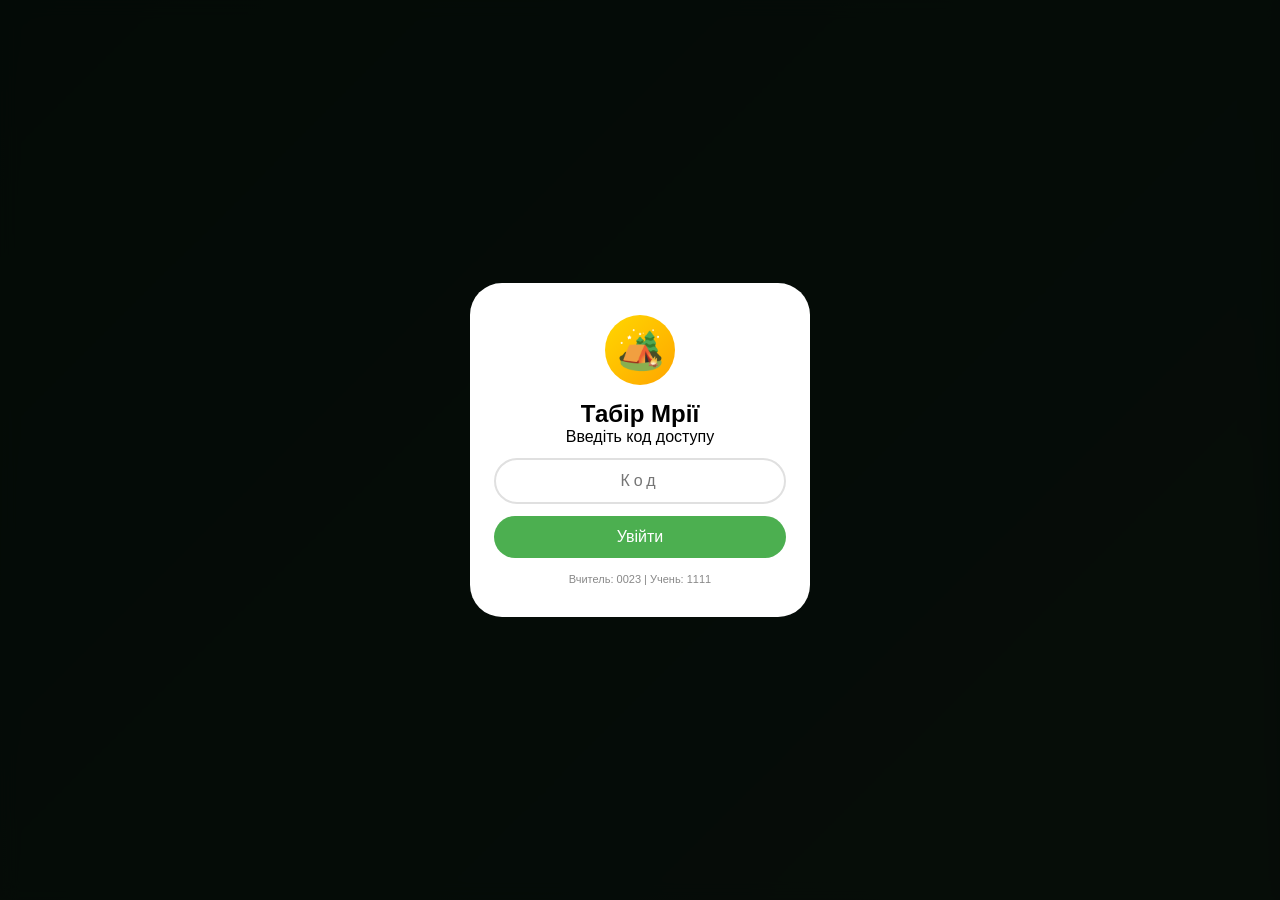
<file: Tabir.html>
<!DOCTYPE html>
<html lang="uk">
<head>
    <meta charset="UTF-8">
    <meta name="viewport" content="width=device-width, initial-scale=1.0, viewport-fit=cover">
    <title>Табір Мрії 🏕️</title>
    <link rel="icon" type="image/png" href="logo.png">
    <style>
        * {
            margin: 0;
            padding: 0;
            box-sizing: border-box;
            -webkit-tap-highlight-color: transparent;
        }

        body {
            font-family: 'Segoe UI', -apple-system, BlinkMacSystemFont, 'Roboto', sans-serif;
            background: linear-gradient(135deg, #1a472a 0%, #2d5a3b 100%);
            min-height: 100vh;
            padding: 12px;
        }

        .container {
            max-width: 1600px;
            margin: 0 auto;
        }

        /* Компактна шапка */
        .header {
            background: rgba(255,255,255,0.95);
            border-radius: 60px;
            padding: 8px 20px;
            margin-bottom: 20px;
            display: flex;
            align-items: center;
            justify-content: space-between;
            flex-wrap: wrap;
            gap: 10px;
            box-shadow: 0 2px 10px rgba(0,0,0,0.1);
        }
        .logo-area {
            display: flex;
            align-items: center;
            gap: 12px;
        }
        .logo {
            width: 45px;
            height: 45px;
            background: linear-gradient(135deg, #FFD700, #FFA500);
            border-radius: 50%;
            display: flex;
            align-items: center;
            justify-content: center;
            font-size: 26px;
        }
        .logo img {
            width: 100%;
            height: 100%;
            object-fit: cover;
            border-radius: 50%;
        }
        .title h1 {
            font-size: 1.3rem;
            color: #2e7d32;
            margin: 0;
        }
        .title p {
            font-size: 0.7rem;
            color: #666;
        }
        .role-badge {
            background: #4caf50;
            color: white;
            padding: 5px 12px;
            border-radius: 30px;
            font-size: 0.75rem;
            font-weight: 500;
        }
        .menu-btn {
            background: none;
            border: none;
            font-size: 22px;
            cursor: pointer;
            padding: 5px 10px;
            border-radius: 50%;
            transition: background 0.2s;
        }
        .menu-btn:hover {
            background: rgba(0,0,0,0.05);
        }
        .logout-btn {
            background: #6c757d;
            color: white;
            border: none;
            padding: 5px 15px;
            border-radius: 30px;
            cursor: pointer;
            font-size: 0.75rem;
        }
        .exit-full-btn {
            background: #dc3545;
            color: white;
            border: none;
            padding: 5px 15px;
            border-radius: 30px;
            cursor: pointer;
            font-size: 0.75rem;
        }

        /* Модальне вікно входу */
        .login-overlay {
            position: fixed;
            top: 0;
            left: 0;
            width: 100%;
            height: 100%;
            background: rgba(0,0,0,0.85);
            backdrop-filter: blur(8px);
            z-index: 2000;
            display: flex;
            justify-content: center;
            align-items: center;
        }
        .login-card {
            background: white;
            border-radius: 32px;
            padding: 32px 24px;
            width: 90%;
            max-width: 340px;
            text-align: center;
        }
        .login-card .logo {
            margin: 0 auto 15px;
            width: 70px;
            height: 70px;
            font-size: 38px;
        }
        .login-card input {
            width: 100%;
            padding: 12px;
            margin: 12px 0;
            border: 2px solid #e0e0e0;
            border-radius: 30px;
            font-size: 16px;
            text-align: center;
            letter-spacing: 3px;
        }
        .login-card button {
            background: #4caf50;
            color: white;
            border: none;
            padding: 12px;
            border-radius: 30px;
            width: 100%;
            font-size: 16px;
            cursor: pointer;
        }
        .login-error {
            color: #dc3545;
            font-size: 12px;
            margin-top: 8px;
        }

        /* Меню налаштувань */
        .settings-menu {
            position: fixed;
            top: 0;
            right: -280px;
            width: 280px;
            height: 100%;
            background: white;
            box-shadow: -2px 0 20px rgba(0,0,0,0.2);
            z-index: 1500;
            transition: right 0.3s ease;
            padding: 20px;
        }
        .settings-menu.open {
            right: 0;
        }
        .settings-menu h3 {
            margin-bottom: 20px;
            color: #2e7d32;
            padding-bottom: 10px;
            border-bottom: 2px solid #eee;
        }
        .settings-menu button {
            width: 100%;
            margin: 8px 0;
            padding: 12px;
            border-radius: 30px;
            background: #f0f0f0;
            border: none;
            cursor: pointer;
            font-size: 14px;
        }
        .settings-menu .danger {
            background: #dc3545;
            color: white;
        }
        .close-menu {
            background: none !important;
            font-size: 24px;
            text-align: right;
            padding: 0 !important;
            margin-bottom: 20px;
        }

        /* Основний контент */
        .main-layout {
            display: flex;
            gap: 20px;
            flex-direction: column;
        }
        @media (min-width: 1200px) {
            .main-layout { flex-direction: row; }
            .days-section { flex: 2; min-width: 0; }
            .blocks-section { width: 320px; flex-shrink: 0; }
        }

        .days-grid {
            display: grid;
            grid-template-columns: repeat(auto-fill, minmax(280px, 1fr));
            gap: 14px;
        }
        .day-card {
            background: white;
            border-radius: 20px;
            overflow: hidden;
            box-shadow: 0 4px 12px rgba(0,0,0,0.1);
            transition: transform 0.2s;
            cursor: pointer;
        }
        .day-card:hover { transform: translateY(-3px); }
        .day-header {
            background: linear-gradient(135deg, #4caf50, #2e7d32);
            color: white;
            padding: 8px 12px;
            display: flex;
            justify-content: space-between;
            align-items: center;
        }
        .day-number { font-weight: bold; font-size: 14px; }
        .day-date { font-size: 10px; opacity: 0.9; }
        .day-count {
            background: rgba(255,255,255,0.25);
            padding: 2px 8px;
            border-radius: 20px;
            font-size: 11px;
        }
        .day-content {
            min-height: 140px;
            padding: 10px;
            background: #fefefe;
            margin: 8px;
            border-radius: 14px;
        }
        .day-content.drag-over {
            background: #e8f5e9;
            border: 2px dashed #4caf50;
        }
        .block-chip {
            background: linear-gradient(135deg, #e3f2fd, #bbdef5);
            border-left: 4px solid #2196f3;
            padding: 8px 10px;
            margin-bottom: 6px;
            border-radius: 12px;
            display: flex;
            justify-content: space-between;
            align-items: center;
        }
        .block-name { font-weight: 700; color: #1565c0; font-size: 13px; }
        .block-desc { font-size: 10px; color: #666; }
        .delete-block, .view-detail {
            background: #ff5252;
            color: white;
            border: none;
            border-radius: 50%;
            width: 28px;
            height: 28px;
            cursor: pointer;
            font-size: 12px;
            margin-left: 5px;
        }
        .view-detail { background: #2196f3; }
        .empty-day {
            text-align: center;
            color: #aaa;
            font-style: italic;
            padding: 20px;
            font-size: 12px;
        }
        .add-to-day {
            margin-top: 8px;
            text-align: center;
        }
        .add-day-btn {
            background: #e0e0e0;
            border: none;
            padding: 6px;
            border-radius: 30px;
            width: 100%;
            font-size: 12px;
            cursor: pointer;
        }

        /* Режим повного екрану для дня */
        .fullscreen-day {
            position: fixed;
            top: 0;
            left: 0;
            width: 100%;
            height: 100%;
            background: linear-gradient(135deg, #1a472a 0%, #2d5a3b 100%);
            z-index: 1100;
            overflow-y: auto;
            padding: 20px;
        }
        .fullscreen-header {
            background: white;
            border-radius: 20px;
            padding: 15px 20px;
            margin-bottom: 20px;
            display: flex;
            justify-content: space-between;
            align-items: center;
            flex-wrap: wrap;
            gap: 10px;
        }
        .fullscreen-nav {
            display: flex;
            align-items: center;
            gap: 15px;
        }
        .nav-btn {
            background: #4caf50;
            color: white;
            border: none;
            width: 40px;
            height: 40px;
            border-radius: 50%;
            font-size: 20px;
            cursor: pointer;
            transition: transform 0.2s;
        }
        .nav-btn:hover { transform: scale(1.1); }
        .fullscreen-day-card {
            background: white;
            border-radius: 28px;
            padding: 20px;
            max-width: 800px;
            margin: 0 auto;
        }
        .fullscreen-day-header {
            background: linear-gradient(135deg, #4caf50, #2e7d32);
            color: white;
            padding: 15px;
            border-radius: 20px;
            margin-bottom: 20px;
            text-align: center;
        }
        .fullscreen-day-content {
            min-height: 400px;
            padding: 15px;
        }
        .fullscreen-block {
            background: #e3f2fd;
            border-left: 4px solid #2196f3;
            padding: 12px;
            margin-bottom: 10px;
            border-radius: 14px;
            display: flex;
            justify-content: space-between;
            align-items: center;
        }

        .blocks-panel {
            background: white;
            border-radius: 24px;
            padding: 18px;
            position: sticky;
            top: 16px;
            max-height: calc(100vh - 32px);
            overflow-y: auto;
        }
        .blocks-grid {
            display: flex;
            flex-direction: column;
            gap: 8px;
        }
        .block-item {
            background: linear-gradient(135deg, #667eea, #764ba2);
            color: white;
            padding: 10px 12px;
            border-radius: 14px;
            cursor: grab;
            display: flex;
            justify-content: space-between;
            align-items: center;
        }
        .block-item:active { cursor: grabbing; }
        .add-btn {
            background: rgba(255,255,255,0.25);
            border-radius: 30px;
            padding: 4px 10px;
            cursor: pointer;
            font-size: 12px;
        }

        .modal {
            display: none;
            position: fixed;
            top: 0;
            left: 0;
            width: 100%;
            height: 100%;
            background: rgba(0,0,0,0.5);
            z-index: 3000;
            justify-content: center;
            align-items: center;
        }
        .modal-content {
            background: white;
            border-radius: 28px;
            padding: 24px;
            width: 90%;
            max-width: 400px;
            max-height: 80vh;
            overflow-y: auto;
        }
        .day-option {
            background: #f0f7ff;
            padding: 12px;
            border-radius: 14px;
            margin-bottom: 8px;
            text-align: center;
            cursor: pointer;
        }
        .toast {
            position: fixed;
            bottom: 20px;
            left: 50%;
            transform: translateX(-50%);
            background: #333;
            color: white;
            padding: 8px 20px;
            border-radius: 40px;
            opacity: 0;
            transition: opacity 0.3s;
            z-index: 1001;
            font-size: 13px;
            pointer-events: none;
            white-space: nowrap;
        }
        .toast.show { opacity: 1; }

        @media (max-width: 768px) {
            .header { padding: 8px 15px; }
            .title h1 { font-size: 1rem; }
            .blocks-panel { position: static; }
            .blocks-grid { flex-direction: row; flex-wrap: wrap; }
            .block-item { min-width: 140px; }
            .toast { white-space: normal; text-align: center; max-width: 90%; }
            .fullscreen-nav .nav-btn { width: 35px; height: 35px; font-size: 16px; }
        }
    </style>
</head>
<body>

<div id="loginOverlay" class="login-overlay">
    <div class="login-card">
        <div class="logo">🏕️</div>
        <h2>Табір Мрії</h2>
        <p>Введіть код доступу</p>
        <input type="password" id="accessCode" placeholder="Код" maxlength="4" style="letter-spacing: 4px;">
        <button onclick="checkAccess()">Увійти</button>
        <div id="loginError" class="login-error"></div>
        <p style="font-size: 11px; margin-top: 15px; color:#888;">Вчитель: 0023 | Учень: 1111</p>
    </div>
</div>

<div class="container" id="appContainer" style="display: none;">
    <div class="header">
        <div class="logo-area">
            <div class="logo">
                <img src="logo.png" alt="logo" onerror="this.style.display='none'; this.parentElement.innerHTML='🏕️'">
            </div>
            <div class="title">
                <h1>🏕️ Табір Мрії</h1>
                <p>16 днів пригод</p>
            </div>
        </div>
        <div style="display: flex; align-items: center; gap: 8px;">
            <span class="role-badge" id="roleBadge">👨‍🏫 Вчитель</span>
            <button class="menu-btn" onclick="toggleMenu()">⚙️</button>
            <button class="logout-btn" onclick="logout()">🚪</button>
        </div>
    </div>

    <div class="main-layout">
        <div class="days-section">
            <div id="daysContainer" class="days-grid"></div>
        </div>
        <div class="blocks-panel" id="blocksPanel">
            <h3 style="margin-bottom: 15px;">📦 Заходи</h3>
            <div id="blocksContainer" class="blocks-grid"></div>
        </div>
    </div>
</div>

<div id="settingsMenu" class="settings-menu">
    <button class="close-menu" onclick="toggleMenu()">✖</button>
    <h3>⚙️ Налаштування</h3>
    <button onclick="showResetPassword()">🗑️ Скинути всі дні</button>
    <button onclick="loadData(); toggleMenu();">🔄 Оновити дані</button>
    <button onclick="showHelp(); toggleMenu();">ℹ️ Довідка</button>
</div>

<div id="fullscreenContainer"></div>

<div id="detailModal" class="modal">
    <div class="modal-content">
        <h3 id="detailTitle">📋 Деталі заходу</h3>
        <div id="detailBody"></div>
        <button onclick="closeDetailModal()" style="margin-top: 15px; width:100%; padding:10px; border-radius:30px; border:none; background:#4caf50; color:white; cursor:pointer;">Закрити</button>
    </div>
</div>

<div id="toast" class="toast">✅</div>

<script>
    const TEACHER_CODE = "0023";
    const STUDENT_CODE = "1111";
    const ADMIN_RESET_CODE = "0230";
    
    let currentRole = null;
    let assignments = {};
    let draggedBlock = null;
    let pendingSave = null;
    let fullscreenDay = null;
    
    const startDate = new Date(2026, 5, 1);
    const campDates = [];
    let currentDayIndex = null;
    
    function generateCampDates() {
        let date = new Date(startDate);
        let count = 0;
        while (count < 16) {
            const dayOfWeek = date.getDay();
            if (dayOfWeek !== 0 && dayOfWeek !== 6) {
                campDates.push(new Date(date));
                count++;
            }
            date.setDate(date.getDate() + 1);
        }
    }
    generateCampDates();
    
    function formatDate(date) {
        return `${date.getDate().toString().padStart(2,'0')}.${(date.getMonth()+1).toString().padStart(2,'0')}.${date.getFullYear()}`;
    }
    
    function getTodayCampIndex() {
        const today = new Date();
        today.setHours(0,0,0,0);
        for(let i=0; i<campDates.length; i++) {
            if(campDates[i].toDateString() === today.toDateString()) return i+1;
        }
        return null;
    }
    
    const BLOCKS = [
        { id: "b1", name: "🏃 Ранкова зарядка", desc: "8:30", details: "Розминка, біг, загальні вправи. Розвиває дисципліну та бадьорість на весь день." },
        { id: "b2", name: "🍳 Сніданок", desc: "9:00", details: "Повноцінне харчування: каша, бутерброди, чай. Важливо для енергії." },
        { id: "b3", name: "🎨 Майстерка", desc: "10:00", details: "Творчі заняття: малювання, ліплення, аплікація. Розвиває фантазію." },
        { id: "b4", name: "🧗 Скелелазіння", desc: "10:00", details: "Скеледром, безпека, командна робота. Тренує силу та витривалість." },
        { id: "b5", name: "🏊 Бассейн", desc: "12:15", details: "Плавання, ігри на воді, безпека на воді." },
        { id: "b6", name: "🍽️ Обід", desc: "13:30", details: "Суп, друге, компот. Відновлення сил." },
        { id: "b7", name: "💤 Тиха година", desc: "14:30", details: "Відпочинок, сон, читання. Відновлення енергії." },
        { id: "b8", name: "🎭 Театр", desc: "15:45", details: "Акторська майстерність, етюди, сценки." },
        { id: "b9", name: "⚽ Футбол", desc: "17:30", details: "Командна гра, стратегія, фізичне навантаження." },
        { id: "b10", name: "🍬 Полуденок", desc: "18:45", details: "Легке перекушування: йогурт, печиво, сік." },
        { id: "b11", name: "🌿 Квест", desc: "19:30", details: "Командний пошук скарбів, загадки, пригоди." },
        { id: "b12", name: "🎬 Кіно", desc: "21:00", details: "Перегляд пізнавальних та розважальних фільмів." },
        { id: "b13", name: "📖 Читання", desc: "22:30", details: "Читання книг, обговорення, розвиток мови." },
        { id: "b14", name: "🔥 Ватра", desc: "20:00", details: "Пісні під гітару, розповіді, дружнє коло." },
        { id: "b15", name: "🧩 Ігри", desc: "16:00", details: "Настільні ігри, логіка, стратегія." },
        { id: "b16", name: "📸 Фото", desc: "11:00", details: "Фотополювання, створення спогадів." },
        { id: "b17", name: "🎤 Талант-шоу", desc: "16:00", details: "Виступ талантів, концерт." },
        { id: "b18", name: "🧘 Йога", desc: "7:30", details: "Ранкова розтяжка, дихання, спокій." },
        { id: "b19", name: "🎭 Стендап", desc: "20:00", details: "Гумор, імпровізація, жарти." },
        { id: "b20", name: "⭐ Підсумки", desc: "22:00", details: "Підбиття підсумків дня, нагородження." }
    ];

    const API_URL = 'https://script.google.com/macros/s/AKfycbyN1LB9WI1pJY6YXdQeZGcv3mXwUZBwTrHmS1mvpP51O5E81Pf5IUK7Mx6CIrPhJR2qsg/exec';

    async function loadData() {
        showToast('🔄 Завантаження...');
        try {
            const response = await fetch(API_URL + '?t=' + Date.now());
            const data = await response.json();
            for (let i = 1; i <= 16; i++) assignments[i] = [];
            const lastEntry = {};
            if (Array.isArray(data)) {
                for (let i = 1; i < data.length; i++) {
                    const row = data[i];
                    if (row && row[0] && row[0].toString().startsWith('day')) lastEntry[row[0]] = row[1];
                }
                for (const [dayName, blocksValue] of Object.entries(lastEntry)) {
                    const dayNum = parseInt(dayName.replace('day', ''));
                    if (dayNum >= 1 && dayNum <= 16 && blocksValue) {
                        try { assignments[dayNum] = JSON.parse(blocksValue); } catch(e) {}
                    }
                }
            }
            renderAll();
            showToast('✅ Дані завантажено');
        } catch(e) { showToast('❌ Помилка', true); }
    }

    async function saveOneDay(day) {
        try {
            await fetch(API_URL, {
                method: 'POST',
                mode: 'no-cors',
                headers: { 'Content-Type': 'application/json' },
                body: JSON.stringify({ name: 'day' + day, value: JSON.stringify(assignments[day] || []) })
            });
            return true;
        } catch(e) { return false; }
    }

    function scheduleSave(day) {
        if (pendingSave) clearTimeout(pendingSave.timeout);
        const timeout = setTimeout(async () => {
            await saveOneDay(day);
            pendingSave = null;
        }, 300);
        pendingSave = { day, timeout };
    }

    function addBlockToDay(day, block) {
        if (currentRole !== 'teacher') { showToast('⚠️ Тільки для вчителів', true); return; }
        if (!assignments[day]) assignments[day] = [];
        if (!assignments[day].some(b => b.id === block.id)) {
            assignments[day].push({ ...block });
            if (fullscreenDay === day) renderFullscreenDay(day);
            else renderDays();
            scheduleSave(day);
            showToast(`➕ ${block.name} → День ${day}`);
        } else { showToast(`⚠️ Вже є`, true); }
    }

    function removeBlock(day, blockId) {
        if (currentRole !== 'teacher') { showToast('⚠️ Тільки для вчителів', true); return; }
        assignments[day] = assignments[day].filter(b => b.id !== blockId);
        if (fullscreenDay === day) renderFullscreenDay(day);
        else renderDays();
        scheduleSave(day);
        showToast(`➖ Видалено`);
    }

    function showDetails(block) {
        document.getElementById('detailTitle').innerHTML = `📋 ${block.name}`;
        document.getElementById('detailBody').innerHTML = `
            <p><strong>⏰ Час:</strong> ${block.desc}</p>
            <p><strong>📖 Опис:</strong> ${block.details || 'Детальна розробка заходу буде додана пізніше.'}</p>
            <hr>
            <p><strong>🎯 Мета:</strong> Розвиток навичок, командоутворення, активний відпочинок.</p>
            <p><strong>📝 Матеріали:</strong> Залежать від формату заходу.</p>
        `;
        document.getElementById('detailModal').style.display = 'flex';
    }

    function closeDetailModal() { document.getElementById('detailModal').style.display = 'none'; }

    async function resetAllData() {
        if (currentRole !== 'teacher') { showToast('⚠️ Тільки для вчителів', true); return; }
        const password = prompt('🔐 Введіть пароль адміністратора для скидання всіх днів:');
        if (password === ADMIN_RESET_CODE) {
            if (confirm('Увага! Це видалить ВСІ заходи з усіх днів. Продовжити?')) {
                for (let i = 1; i <= 16; i++) assignments[i] = [];
                if (fullscreenDay) renderFullscreenDay(fullscreenDay);
                else renderDays();
                for (let i = 1; i <= 16; i++) await saveOneDay(i);
                showToast('✅ Всі дні скинуто');
            }
        } else if (password !== null) {
            showToast('❌ Невірний пароль', true);
        }
    }

    function showResetPassword() { resetAllData(); toggleMenu(); }

    // Режим повного екрану
    function openFullscreen(day) {
        fullscreenDay = day;
        renderFullscreenDay(day);
    }

    function closeFullscreen() {
        fullscreenDay = null;
        document.getElementById('fullscreenContainer').innerHTML = '';
        renderAll();
    }

    function nextDay() {
        let newDay = fullscreenDay + 1;
        if (newDay > 16) newDay = 1;
        fullscreenDay = newDay;
        renderFullscreenDay(newDay);
    }

    function prevDay() {
        let newDay = fullscreenDay - 1;
        if (newDay < 1) newDay = 16;
        fullscreenDay = newDay;
        renderFullscreenDay(newDay);
    }

    function renderFullscreenDay(day) {
        const container = document.getElementById('fullscreenContainer');
        const dateStr = campDates[day-1] ? formatDate(campDates[day-1]) : 'Дата не визначена';
        const blocks = assignments[day] || [];
        
        let blocksHtml = '';
        blocks.forEach(b => {
            blocksHtml += `
                <div class="fullscreen-block">
                    <div>
                        <div class="block-name">${b.name}</div>
                        <div class="block-desc">${b.desc || ''}</div>
                    </div>
                    <div>
                        <button class="view-detail" onclick="showDetails(${JSON.stringify(b).replace(/"/g, '&quot;')})">📖</button>
                        ${currentRole === 'teacher' ? `<button class="delete-block" onclick="removeBlock(${day}, '${b.id}')">✖</button>` : ''}
                    </div>
                </div>
            `;
        });
        
        if (blocks.length === 0) {
            blocksHtml = '<div class="empty-day">📌 Немає заходів</div>';
        }
        
        container.innerHTML = `
            <div class="fullscreen-day">
                <div class="fullscreen-header">
                    <div class="fullscreen-nav">
                        <button class="nav-btn" onclick="prevDay()">◀</button>
                        <span style="font-weight: bold; font-size: 1.2rem;">📅 День ${day}</span>
                        <button class="nav-btn" onclick="nextDay()">▶</button>
                    </div>
                    <div>
                        <span style="margin-right: 15px; color:#666;">${dateStr}</span>
                        <button class="exit-full-btn" onclick="closeFullscreen()">✖ Вийти</button>
                    </div>
                </div>
                <div class="fullscreen-day-card">
                    <div class="fullscreen-day-header">
                        <div style="font-size: 1.5rem;">🏕️ День ${day}</div>
                        <div style="font-size: 0.9rem;">${dateStr}</div>
                        <div style="font-size: 0.8rem; margin-top: 5px;">${blocks.length} заходів</div>
                    </div>
                    <div class="fullscreen-day-content">
                        ${blocksHtml}
                        ${currentRole === 'teacher' ? `
                            <div class="add-to-day" style="margin-top: 15px;">
                                <button class="add-day-btn" onclick="showBlockSelector(${day})">➕ Додати захід</button>
                            </div>
                        ` : ''}
                    </div>
                </div>
            </div>
        `;
    }

    function renderDays() {
        const container = document.getElementById('daysContainer');
        container.innerHTML = '';
        for (let day = 1; day <= 16; day++) {
            const dateStr = campDates[day-1] ? formatDate(campDates[day-1]) : 'Дата не визначена';
            const isToday = (currentRole === 'student' && currentDayIndex === day);
            
            if (currentRole === 'student') {
                if (!isToday) continue;
                // Для учня - відкриваємо автоматично в fullscreen
                setTimeout(() => { if(fullscreenDay === null) openFullscreen(day); }, 100);
            }
            
            const card = document.createElement('div'); card.className = 'day-card';
            card.onclick = () => { if(currentRole === 'teacher') openFullscreen(day); };
            
            const header = document.createElement('div'); header.className = 'day-header';
            header.innerHTML = `<div><div class="day-number">📅 День ${day}</div><div class="day-date">${dateStr}</div></div>
                                <div class="day-count">${assignments[day]?.length || 0} заходів</div>`;
            const content = document.createElement('div'); content.className = 'day-content';
            if (currentRole === 'teacher') {
                content.addEventListener('dragover', (e) => { e.preventDefault(); content.classList.add('drag-over'); });
                content.addEventListener('dragleave', () => content.classList.remove('drag-over'));
                content.addEventListener('drop', (e) => { e.preventDefault(); content.classList.remove('drag-over'); if(draggedBlock) addBlockToDay(day, draggedBlock); });
            }
            const blocks = assignments[day] || [];
            if (blocks.length === 0) { content.innerHTML = '<div class="empty-day">📌 Немає заходів</div>'; }
            else {
                blocks.forEach(b => {
                    const chip = document.createElement('div'); chip.className = 'block-chip';
                    chip.innerHTML = `<div><div class="block-name">${b.name}</div><div class="block-desc">${b.desc || ''}</div></div>
                                      <div><button class="view-detail" onclick="event.stopPropagation(); showDetails(${JSON.stringify(b).replace(/"/g, '&quot;')})">📖</button>
                                      ${currentRole === 'teacher' ? `<button class="delete-block" onclick="event.stopPropagation(); removeBlock(${day}, '${b.id}')">✖</button>` : ''}</div>`;
                    content.appendChild(chip);
                });
            }
            if (currentRole === 'teacher') {
                const addDiv = document.createElement('div'); addDiv.className = 'add-to-day';
                addDiv.innerHTML = `<button class="add-day-btn" onclick="event.stopPropagation(); showBlockSelector(${day})">➕ Додати захід</button>`;
                content.appendChild(addDiv);
            }
            card.appendChild(header); card.appendChild(content); container.appendChild(card);
        }
    }

    function showBlockSelector(day) {
        let options = '';
        BLOCKS.forEach(b => { options += `<div class="day-option" onclick="addBlockToDay(${day}, ${JSON.stringify(b).replace(/"/g, '&quot;')}); closeDetailModal();">${b.name}</div>`; });
        document.getElementById('detailTitle').innerHTML = `📅 День ${day} - Виберіть захід`;
        document.getElementById('detailBody').innerHTML = `<div class="day-list">${options}</div>`;
        document.getElementById('detailModal').style.display = 'flex';
    }

    function showBlockSelectorForBlock(block) {
        let options = '';
        for (let i = 1; i <= 16; i++) {
            options += `<div class="day-option" onclick="addBlockToDay(${i}, ${JSON.stringify(block).replace(/"/g, '&quot;')}); closeDetailModal();">📅 День ${i} (${campDates[i-1] ? formatDate(campDates[i-1]) : '-'})</div>`;
        }
        document.getElementById('detailTitle').innerHTML = `📍 Виберіть день для: ${block.name}`;
        document.getElementById('detailBody').innerHTML = `<div class="day-list">${options}</div>`;
        document.getElementById('detailModal').style.display = 'flex';
    }

    function renderBlocks() {
        if (currentRole !== 'teacher') { 
            const blocksPanel = document.getElementById('blocksPanel');
            if (blocksPanel) blocksPanel.style.display = 'none'; 
            return; 
        }
        const blocksPanel = document.getElementById('blocksPanel');
        if (blocksPanel) blocksPanel.style.display = 'block';
        const container = document.getElementById('blocksContainer');
        if (!container) return;
        container.innerHTML = '';
        BLOCKS.forEach(block => {
            const div = document.createElement('div'); 
            div.className = 'block-item';
            div.setAttribute('draggable', 'true');
            div.innerHTML = `<div><div class="block-item-name">${block.name}</div><div class="block-item-desc">${block.desc}</div></div>
                             <div class="add-btn" onclick="showBlockSelectorForBlock(${JSON.stringify(block).replace(/"/g, '&quot;')})">➕</div>`;
            div.addEventListener('dragstart', (e) => { 
                draggedBlock = block; 
                e.target.style.opacity = '0.5'; 
            });
            div.addEventListener('dragend', (e) => { 
                e.target.style.opacity = '1'; 
                draggedBlock = null; 
            });
            container.appendChild(div);
        });
    }

    function renderAll() { 
        renderDays(); 
        renderBlocks(); 
    }

    function showToast(msg, isErr = false) {
        const t = document.getElementById('toast');
        t.textContent = msg;
        t.style.background = isErr ? '#dc3545' : '#2e7d32';
        t.classList.add('show');
        setTimeout(() => t.classList.remove('show'), 2000);
    }

    function checkAccess() {
        const code = document.getElementById('accessCode').value;
        if (code === TEACHER_CODE) {
            currentRole = 'teacher';
            document.getElementById('roleBadge').innerHTML = '👨‍🏫 Вчитель';
            startApp();
        } else if (code === STUDENT_CODE) {
            currentRole = 'student';
            document.getElementById('roleBadge').innerHTML = '🧑‍🎓 Учень';
            currentDayIndex = getTodayCampIndex();
            if (!currentDayIndex) currentDayIndex = 1;
            startApp();
        } else {
            document.getElementById('loginError').innerText = 'Невірний код доступу';
        }
    }

    function startApp() {
        document.getElementById('loginOverlay').style.display = 'none';
        document.getElementById('appContainer').style.display = 'block';
        loadData();
    }

    function logout() {
        currentRole = null;
        fullscreenDay = null;
        document.getElementById('fullscreenContainer').innerHTML = '';
        document.getElementById('loginOverlay').style.display = 'flex';
        document.getElementById('appContainer').style.display = 'none';
        document.getElementById('accessCode').value = '';
        document.getElementById('loginError').innerText = '';
    }

    function toggleMenu() {
        document.getElementById('settingsMenu').classList.toggle('open');
    }
    
    function showHelp() {
        alert('🏕️ Табір Мрії\n\n👨‍🏫 Вчитель (код 0023):\n• Перетягуйте заходи на дні\n• Натисніть на день для перегляду на весь екран\n• Гортайте дні стрілками ◀ ▶\n• Додавайте заходи кнопкою +\n\n🧑‍🎓 Учень (код 1111):\n• Бачить тільки сьогоднішній день\n• Автоматично відкривається на весь екран\n\n🔐 Скидання всіх днів: пароль 0230\n\n📖 Натисніть 📖 для деталей заходу');
    }

    // Закриття модального вікна при кліку поза ним
    window.onclick = (e) => { 
        if(e.target === document.getElementById('detailModal')) closeDetailModal(); 
        if(e.target === document.getElementById('settingsMenu')) toggleMenu();
    };
</script>
</body>
</html>
</file>
